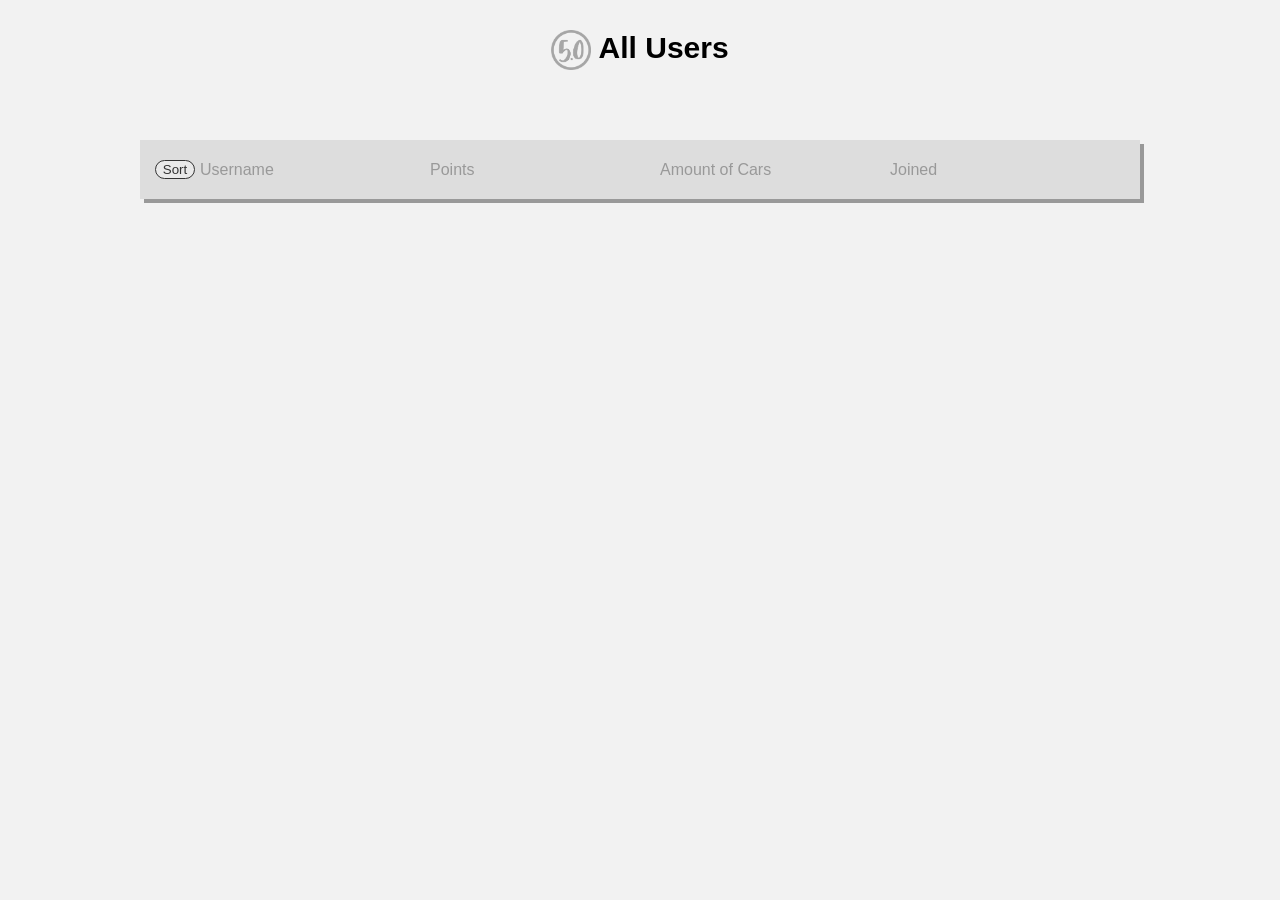
<file: users/index.html>
<!DOCTYPE html>
<html lang="en">
  <head>
    <meta charset="UTF-8">
    <meta name="viewport" content="width=device-width, initial-scale=1.0">
    <title>Parking Master 5.0 · All Users</title>
    <style>
      html, body {
        margin: 0;
        background: #f2f2f2;
        font-family: Arial, Helvetica, sans-serif;
      }
      .users-wrapper {
        position: relative;
        width: 90%;
        margin: 0 auto;
        top: 50px;
        background: #ddd;
        display: flex;
        flex-wrap: wrap;
        box-sizing: border-box;
        box-shadow: 4px 4px 0 #999;
        margin-bottom: 100px;
        max-width: 1000px;
        min-width: 400px;
      }
      .user-row {
        position: relative;
        width: 100%;
        background: #fff;
        display: flex;
        margin: 10px;
        padding: 10px;
        align-items: center;
        border: 1px solid #333;
        cursor: pointer !important;
      }
      .user-row:hover {
        background: #f0f0f0;
      }
      .user-row .username, .user-row .points, .user-row .amount-cars, .user-row .join-date {
        flex: 1;
      }
      .user-row.header-row {
        color: #999;
        background: transparent;
        border: none;
      }
      h1 {
        text-align: center;
        margin-top: 30px;
        font-size: 30px;
      }
      .profile-picture {
        position: relative;
        width: 30px;
        height: 30px;
        background-size: 100%;
        background-position: center;
        margin-right: 10px;
      }
      .sort-button {
        width: 40px;
        margin-left: -5px;
        margin-right: 5px;
        background: #e9e9e9;
        border: none;
        border: 1px solid #333;
        border-radius: 10px;
        cursor: pointer;
        color: #333;
      }
      .sort-button:hover {
        background: #bbb;
      }
      .sort-button:active {
        background: #888;
      }
      .user-wrapper {
        position: absolute;
        left: 0;
        right: 0;
        top: 0;
        bottom: 0;
        margin: 0;
        width: 100%;
        height: 100%;
        background: #f2f2f2;
        display: none;
      }
      .user-container {
        position: absolute;
        width: 70%;
        min-width: 500px;
        left: 50%;
        top: 50px;
        margin-left: -35%;
        padding: 20px;
        box-sizing: border-box;
      }
      .user-container .user-section {
        background: #fff;
        border: 1px solid #999;
        box-shadow: 4px 4px 0 #999;
        border-radius: 0;
        box-sizing: border-box;
        display: inline-block;
      }
      .user-container .first-section {
        position: relative;
        margin-top: 20px;
        width: calc(50% - 10px);
        height: 150px;
        overflow-x: scroll !important;
        overflow-y: hidden !important;
        white-space: nowrap;
      }
      .user-container .second-section {
        position: relative;
        margin-top: 20px;
        margin-left: 15px;
        width: calc(50% - 10px);
        height: 150px;
      }
      .user-container .third-section {
        position: relative;
        margin-top: 20px;
        width: calc(50% - 10px);
        height: 300px;
      }
      .user-container .fourth-section {
        position: relative;
        margin-top: 20px;
        margin-left: 15px;
        width: calc(50% - 10px);
        height: 300px;
      }
      @media only screen and (max-width:1100px) {
        .user-container {
          width: 80% !important;
          margin-left: -40% !important;
        }
      }
      @media only screen and (max-width:710px) {
        .user-container {
          min-width: 0 !important;
          width: 100% !important;
          left: 0 !important;
          margin-left: 0 !important;
        }
      }
      @media only screen and (max-width:600px) {
        .user-section {
width: 100% !important;
margin: 0 !important;
margin-bottom: 0px;
margin-bottom: 10px !important;
        }
      }
      .user-container .user-profile-picture {
        position: relative;
        width: 125px;
        height: 125px;
        background-image: url(https://cdn.jsdelivr.net/gh/Parking-Master/Parking-Master@latest/img/profile-picture.png);
        background-size: 100%;
        background-position: center;
        margin: 10px;
      }
      .user-username {
        position: absolute;
        font-size: 24px;
        top: 40px;
        left: 150px;
        max-width: calc(100% - 150px);
      }
      .user-join-date {
        position: absolute;
        font-size: 18px;
        top: 80px;
        left: 150px;
        color: #999;
      }
      .user-bio {
        position: absolute;
        width: calc(100% - 80px);
        height: calc(100% - 80px);
        margin: 40px;
        border: 1px solid #333;
        box-sizing: border-box;
        padding: 10px;
        border-radius: 8px;
        box-shadow: 0 4px 6px rgba(0, 0, 0, 0.1);
        color: #333;
      }
      .user-car {
        background-size: 100% !important;
        background-position: center !important;
        background-repeat: no-repeat !important;
      }
      .user-info {
        display: table;
        margin: 0 auto;
        margin-top: 25px;
      }
      .user-info li {
        font-size: 26px;
        list-style-type: square;
        list-style-position: inside;
        color: #333;
      }
      .user-current-car {
        position: absolute;
        width: 100%;
        text-align: center;
        bottom: 0;
        font-weight: bold;
      }
      .user-info.user-info-license {
        margin: 25px;
        float: right;
        margin-top: -125px;
      }
      @media only screen and (max-width:1000px) {
        .user-info.user-info-license li {
          font-size: 20px !important;
        }
        .user-info.user-info-license {
          margin: 10px;
          margin-top: -110px;
        }
      }
      .user-license {
        width: 100%;
        height: 100%;
        background-size: 50%;
        background-position: left center;
        background-repeat: no-repeat;
      }
    </style>
  </head>
  <body>
    <script src="/scripts/users.js"></script>
    <script src="https://parkingmaster.freeddns.org/notiflix/notiflix-3.2.8.min.js"></script>
    <h1><img src="/favicon.png" style="position: relative; height: 40px; vertical-align: middle"> All Users</h1>
    <div class="users-wrapper">
      <div class="user-row header-row">
        <button class="sort-button">Sort</button>
        <div class="username">Username</div>
        <div class="points">Points</div>
        <div class="amount-cars">Amount of Cars</div>
        <div class="join-date">Joined</div>
      </div>
    </div>
    <div class="user-wrapper"></div>
    <script>
      Notiflix.Notify.init({
        position: "left-top",
        timeout: 1000,
        info: {
          width: "300px",
          background: "#fff",
          textColor: "#333",
          notiflixIconColor: "#333"
        }
      });
      let sort = "date";
      let allUsers = null;
      let usersloaded = false;
      let onusersloaded = () => {};
      function formatNumber(number) {
        return number.toString().replace(/\B(?=(\d{3})+(?!\d))/g,",");
      }
      function displayUsers() {
        document.querySelectorAll(".users-wrapper .user-row").forEach(x => x.className == "user-row" && x.remove());
        let sortedUsers = null;
        if (sort == "date") {
          sortedUsers = allUsers.sort(function(a, b) {
            return a.createdAt - b.createdAt;
          });
        } else if (sort == "points") {
          sortedUsers = allUsers.sort(function(a, b) {
            return a.points - b.points;
          }).reverse();
        }
        for (let i = 0; i < sortedUsers.length; i++) {
          let user = sortedUsers[i];
          let userRow = document.createElement("div");
          userRow.className = "user-row";
          userRow.innerHTML += `
          <div class="profile-picture" style="background-image:url(${user.profilePicture})"></div>
          <div class="username">${user.username}</div>
          <div class="points">${formatNumber(user.points)}</div>
          <div class="amount-cars">${user.cars.length}</div>
          <div class="join-date">${new Date(user.createdAt).toLocaleDateString()}</div>
          `;
          document.querySelector(".users-wrapper").appendChild(userRow);
          userRow.addEventListener("click", function() {
            location.hash = user.username;
          });
        }
      }
      document.querySelector(".sort-button").addEventListener("click", function() {
        if (sort == "date") {
          sort = "points";
        } else if (sort == "points") {
          sort = "date";
        }
        Notiflix.Notify.info("Sorting users by " + sort);
        displayUsers();
      });
      users.getAllUsers(function(_allUsers) {
        allUsers = _allUsers;
        usersloaded = true;
        onusersloaded();
        displayUsers();
      });

      let vehicleNames = {
        "Honda_Civic": "2018 Honda Civic Sport Touring",
        "Toyota_RAV4": "2023 Toyota RAV4",
        "Mini_Cooper": "2014 Mini Cooper S",
        "Ford_Victoria": "2010 Ford Crown Victoria",
        "Ford_F150": "2017 Ford F-150 Raptor",
        "Chevy_Camaro": "2017 Chevrolet Camaro"
      };
      let currentOpenUser = null;
      function openUser(username) {
        if (currentOpenUser == username) return;
        currentOpenUser = username;
        document.querySelector(".users-wrapper").style.display = "none";
        document.querySelector(".user-wrapper").style.display = "block";
        function next() {
          let user = allUsers.filter(user => user.username === username)[0];
          document.querySelector(".user-wrapper").innerHTML = `
          <div class="user-container">
            <div class="user-section first-section">
              <div class="user-profile-picture" style="background-image:url(${user.profilePicture})"></div>
              <div class="user-username">${user.username}</div>
              <div class="user-join-date">Joined ${new Date(user.createdAt).toLocaleDateString()}</div>
            </div>
            <div class="user-section second-section"${user.license ? " style='background:#eee'" : ""}>
              ${user.license ? `<div class="user-license" style="background-image:url(${user.license})"></div>` : ""}
              <ul class="user-info${user.license ? " user-info-license" : ""}">
                <li>${formatNumber(user.points)} PTS</li>
                <li>$${formatNumber(user.points * 100)}</li>
                <li>${user.cars.length} car${user.cars.length == 1 ? "" : "s"}</li>
              </ul>
            </div>
            <div class="user-section third-section">
              <p style="position:absolute;width: 100%;text-align:center;font-weight:bold">User bio:</p>
              <div class="user-bio"><span style="color:#aaa">This user has no bio yet.</span></div>
            </div>
            <div class="user-section fourth-section user-car" style="background-image: url(/images/cars/${user.currentCar}.png)">
              <p class="user-current-car">Car: ${vehicleNames[user.currentCar]}</p>
            </div>
          </div>
          `;
          if (user.bio) document.querySelector(".user-bio").textContent = user.bio;
        };
        if (usersloaded) {
          next();
        } else {
          onusersloaded = () => next();
        }
      }
      function hideUser() {
        if (currentOpenUser == null) return;
        currentOpenUser = null;
        document.querySelector(".users-wrapper").style.display = "";
        document.querySelector(".user-wrapper").style.display = "none";
      }
      function checkUser() {
        if (location.hash) {
          let username = location.hash.split("#")[1];
          openUser(username);
        } else {
          hideUser();
        }
      }
      checkUser();
      setInterval(function() {
        checkUser();
      }, 200);
    </script>
  </body>
</html>
</file>
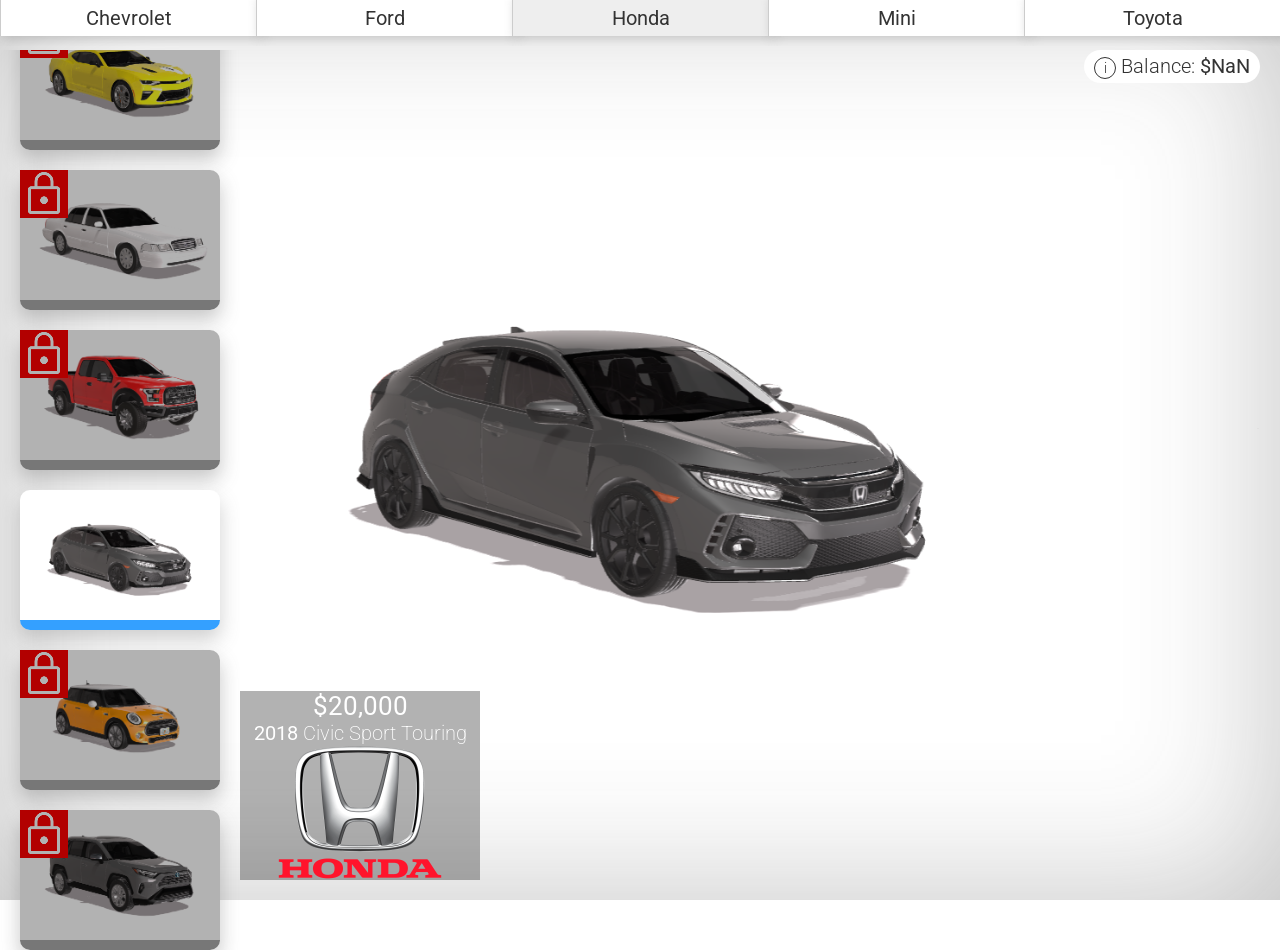
<file: cars.html>
<!DOCTYPE html>
<html lang="en">
  <head>
    <meta charset="UTF-8">
    <meta name="viewport" content="width=device-width, initial-scale=1.0">
    <title>Parking Master 5.0 · All cars</title>
    <link href="https://fonts.googleapis.com/css2?family=Roboto:ital,wght@0,100..900;1,100..900&display=swap" rel="stylesheet">
    <style>
      html, body {
        font-family: "Roboto", Arial;
        margin: 0;
        width: 100%;
        height: 100%;
        overflow: hidden !important;
      }
      .tabs {
        position: absolute;
        top: 0;
        left: 0;
        right: 0;
        margin: 0;
        width: 100%;
        z-index: 3;
        overflow-x: scroll;
        white-space: nowrap;
        -ms-overflow-style: none;
        scrollbar-width: none;
        padding-bottom: 10px;
        display: flex;
      }
      .tabs::-webkit-scrollbar { 
        display: none;
      }
      .tabs .tab {
        display: inline-block;
        border-left: 1px solid #ccc;
        text-align: center;
        width: 100%;
        padding: 6px;
        margin: 0;
        color: #333;
        font-size: 20px;
        box-shadow: 5px 0 10px 2px rgba(100, 100, 100, 0.3);
        background: #fff;
        cursor: pointer !important;
        min-width: 200px;
        max-width: 400px;
      }
      .tabs .tab:hover:not(.car-brand-focused) {
        background: #bbb;
        color: #eee;
      }
      .car-brand.car-brand-focused {
        background: #eee;
      }
      .car-preview {
        position: relative;
        width: 100%;
        height: 100%;
        background-image: url(/images/cars/Honda_Civic.png);
        background-size: contain;
        background-position: right center;
        background-repeat: no-repeat;
        z-index: 1;
        box-shadow: inset 0 0 150px rgba(50, 50, 50, 0.3);
      }
      .car-selector {
        position: absolute;
        width: 200px;
        height: 100%;
        top: 50px;
        z-index: 2;
        overflow-y: scroll;
        -ms-overflow-style: none;
        scrollbar-width: none;
        padding: 0 20px;
        scroll-behavior: smooth;
      }
      .car-selector::-webkit-scrollbar { 
        display: none;
      }
      .car-selector .car-card {
        position: relative;
        width: 200px;
        height: 130px;
        background-size: 160%;
        background-position: center;
        background-repeat: no-repeat;
        border-bottom: 10px solid #aaa;
        border-radius: 10px;
        margin-top: 20px;
        filter: brightness(.7);
        cursor: pointer !important;
        box-shadow: 0 10px 20px rgba(100, 100, 100, 0.3);
      }
      .car-selector .car-card.car-card-focused {
        filter: none;
        border-color: #34a0ff;
      }
      .car-selector .car-card.car-card-locked::after {
        content: "";
        width: 48px;
        height: 48px;
        background-image: url(/images/menu/lock.png);
        background-size: 100%;
        background-color: red;
        position: absolute;
      }
      .car-information {
        position: absolute;
        left: 240px;
        bottom: 20px;
        z-index: 4;
        word-wrap: break-word;
        width: 240px;
        background-color: rgba(0, 0, 0, 0.3);
        text-align: center;
      }
      .car-information .logo {
        position: relative;
        left: 0;
        bottom: 0;
        width: 100%;
        display: block;
      }
      .car-information .model {
        position: relative;
        left: 0;
        font-size: 20px;
        font-weight: 200;
        color: #fff;
      }
      .car-information .model #year {
        font-weight: 400;
      }
      .car-information .price {
        position: relative;
        left: 0;
        color: #fff;
        font-size: 26px;
      }
      .balance {
        position: absolute;
        right: 20px;
        top: 50px;
        z-index: 3;
        font-weight: 300;
        color: #333;
        border-radius: 20px;
        padding: 4px 10px;
        font-size: 20px;
        background: #fff;
      }
      .balance #value {
        font-weight: 400;
      }
      .info::before {
        content: "i";
        position: relative;
        border: 1px solid #333;
        display: inline-flex;
        width: 20px;
        height: 20px;
        border-radius: 100%;
        text-align: center;
        align-items: center;
        justify-content: center;
        cursor: help;
        font-size: 14px;
        vertical-align: middle;
      }
      @media only screen and (max-width:1100px) {
        .car-selector .car-card {
          width: 150px;
          height: 120px;
        }
        .car-information {
          left: 190px;
          width: 160px;
          bottom: 10px;
        }
        .car-information .price {
          font-size: 22px;
        }
        .car-information .model {
          font-size: 16px;
        }
        .car-preview {
          background-position: 100px center;
        }
        .car-context-menu {
          left: 190px !important;
          bottom: 170px !important;
        }
      }
      .tippy-box {
        background-color: #ccc;
        color: #fff;
      }
      .tippy-box::before {
        border: none;
        background: #ddd;
      }
      .tippy-arrow {
        background: #ddd;
      }
      .swal-modal {
        border-radius: 0;
        font-family: "Roboto", arial;
        font-weight: 500;
      }
      .swal-button {
        border-radius: 0;
        background: #333 !important;
        box-shadow: none !important;
        color: #fff !important;
      }
      a {
        color: #9ab8ff !important;
      }
      .car-context-menu {
        position: absolute;
        width: 150px;
        left: 240px;
        bottom: 215px;
        z-index: 10;
      }
      .car-context-menu button {
        position: relative;
        width: 100px;
        margin-bottom: 10px;
        background: #ccc;
        border: 4px solid #fff;
        box-shadow: 0 4px 0 #ddd;
        cursor: pointer;
        color: #fff;
        font-size: 16px !important;
        padding: 2px 10px;
      }
      .car-context-menu button:hover {
        background: #aaa;
      }
      .car-context-menu button:active {
        background: #999;
      }
      .car-specs {
        position: relative;
        width: 75%;
        height: 140px;
        background: #333;
        margin: 0 auto;
        display: flex;
        align-items: center;
        justify-content: center;
      }
      .car-spec-bar {
        position: relative;
        width: 60px;
        margin: 10px;
        margin-top: auto;
        margin-bottom: 0;
        font-size: 12px;
        background: #eee;
      }
      .car-spec-bar::after {
        content: "";
        position: absolute;
        bottom: -20px;
        left: 0;
        width: 60px;
        text-align: center;
      }
      .car-spec-bar#weight::after {
        content: "Weight";
      }
      .car-spec-bar#braking::after {
        content: "Braking";
      }
      .car-spec-bar#acceleration::after {
        content: "Acceleration";
      }
      .car-spec-bar#maneuvering::after {
        content: "Maneuvering";
      }
    </style>
    <!-- Google tag (gtag.js) -->
    <script async src="https://www.googletagmanager.com/gtag/js?id=G-9DHE6HY00B"></script>
    <script>window.dataLayer = window.dataLayer || [];function gtag(){dataLayer.push(arguments);}gtag('js', new Date());gtag('config', 'G-9DHE6HY00B');</script>
  </head>
  <body>
    <script src="/scripts/users.js"></script>
    <script src="/scripts/sweetalert.js"></script>
    <div class="tabs"></div>
    <div class="car-preview"></div>
    <div class="car-selector"></div>
    <div class="car-context-menu">
      <button id="buy-car">Buy Car</button>
      <button id="sell-car">Sell Car</button>
      <button id="about-car">Car Specs</button>
    </div>
    <div class="car-information">
      <div class="price">$20,000</div>
      <div class="model"><span id="year">2018</span> Civic Sport Touring</div>
      <img class="logo" src="/images/car-logos/honda.png">
    </div>
    <div class="balance"><span class="info" data-tippy-content="Each Point you earn in-game gives you $100 to spend in the store" data-tippy-arrow="false"></span> Balance: <span id="value">$0</span></div>
    <script src="/scripts/tippy.js"></script>
    <script>
      tippy("[data-tippy-content]");
      const cars = {
        "Chevrolet": {
          "Chevy_Camaro": {
            model: "2017 Chevrolet Camaro",
            price: 45000,
            about: "The 2017 Chevrolet Camaro is one of the best cars for parking, due to its easy maneuverability, quick acceleration, and low weight.",
            specs: {
              weight: 3883,
              braking: 8,
              acceleration: 7,
              maneuvering: 8
            }
          }
        },
        "Ford": {
          "Ford_Victoria": {
            model: "2010 Crown Victoria",
            price: 5000,
            about: "Even though acceleration isn't the best, the Ford Crown Victoria models excel at handling rough terrain and have great speed, which is why they are commonly used as Police Interceptors.",
            specs: {
              weight: 3909,
              braking: 7,
              acceleration: 4,
              maneuvering: 5
            }
          },
          "Ford_F150": {
            model: "2017 F-150 Raptor",
            price: 22000,
            about: "The Ford F-150 is the classic American Pickup-Truck. The 2017 F-150 Raptor is packing a lot of horsepower, which is ideal for driving offroad. It also comes with a backup camera, unlike older models.",
            specs: {
              weight: 6349,
              braking: 3,
              acceleration: 5,
              maneuvering: 4
            }
          }
        },
        "Honda": {
          "Honda_Civic": {
            model: "2018 Civic Sport Touring",
            price: 20000,
            about: "This 2018 Honda Civic Sport Touring is a Hatchback model, which is more compact, and makes it very easy to park. It is also one of the fastest production FWD cars ever made.",
            specs: {
              weight: 3122,
              braking: 9,
              acceleration: 7,
              maneuvering: 7
            }
          }
        },
        "Mini": {
          "Mini_Cooper": {
            model: "2014 Mini Cooper S",
            price: 15000,
            about: "The 2014 Mini Cooper makes luxury feel affordable. This model is very lightweight and compact which makes it easy to park, and the low acceleration makes parking more precise.",
            specs: {
              weight: 2756,
              braking: 8,
              acceleration: 5,
              maneuvering: 8
            }
          }
        },
        "Toyota": {
          "Toyota_RAV4": {
            model: "2023 RAV4",
            price: 35000,
            about: "The Toyota RAV4 is one of the most common production cars ever made. The 2023 version comes in Hybrid variants, which are even more common due to their fuel efficiency. This model has decent acceleration and braking, but is more known for its spaciousness and fuel efficiency.",
            specs: {
              weight: 3748,
              braking: 6,
              acceleration: 5,
              maneuvering: 6
            }
          }
        }
      };
      for (brand in cars) {
        let tab = '<div class="tab car-brand" data-brand="' + brand.toLowerCase() + '" onclick="selectCar(\'' + Object.keys(cars[brand])[0] + '\')">' + brand + '</div>';
        document.querySelector(".tabs").innerHTML += tab;
        for (car in cars[brand]) {
          let card = '<div class="car-card" style="background-image: url(/images/cars/' + car + '.png)" data-car="' + car + '" data-brand="' + brand + '" onclick="selectCar(\'' + car + '\')"></div>';
          document.querySelector(".car-selector").innerHTML += card;
        }
      }
      function formatNumber(number) {
        return number.toString().replace(/\B(?=(\d{3})+(?!\d))/g,",");
      }
      function buyCar(brand, car) {
        let carData = cars[brand][car];
        let priceInPts = carData.price / 100;
        if (users.data.points >= priceInPts) {
          swal({
            text: "Do you want to redeem the " + carData.model + " for " + priceInPts + " points ($" + formatNumber(carData.price) + ")?",
            buttons: ["No", "Yes"],
            closeOnEsc: false,
            closeOnEnterKey: false,
            closeOnSpaceKey: false,
            closeOnClickOutside: false
          }).then(result => {
            if (result) {
              users.set("points", Math.max(users.data.points - priceInPts, 0));
              let newCars = users.data.cars;
              newCars.push(car);
              users.set("cars", newCars);
              selectCar(car);
              updateBalance();
              swal({
                text: "Purchase successful. Enjoy your new car!",
                button: "Close"
              });
            }
          });
        } else {
          swal({
            text: "You can't afford this car. Save up at least " + (priceInPts - users.data.points) + " more points, then try again.",
            button: "Close",
            closeOnEsc: false,
            closeOnEnterKey: false,
            closeOnSpaceKey: false,
            closeOnClickOutside: false
          });
        }
      }
      function getInCar(brand, car) {
        users.set("currentCar", car);
        selectCar(car);
      }
      function sellCar(brand, car) {
        if (users.data.cars.length == 1) return swal({
          text: "You cannot sell your only car.",
          button: "Close"
        });
        let carData = cars[brand][car];
        let priceInPts = carData.price / 100;
        swal({
          text: "When you sell your " + carData.model + ", you will only get half of the points back that you originally payed for it (" + (priceInPts / 2) + " pts, or $" + formatNumber(carData.price / 2) + "). Do you want to continue?",
          buttons: ["No", "Yes"],
          closeOnEsc: false,
          closeOnEnterKey: false,
          closeOnSpaceKey: false,
          closeOnClickOutside: false
        }).then(result => {
          if (result) {
            users.set("points", Math.round(users.data.points + (priceInPts / 2)));
            let newCars = users.data.cars;
            newCars.splice(newCars.indexOf(car), 1);
            users.set("cars", newCars);
            selectCar(car);
            updateBalance();
          }
        });
      }
      function aboutCar(brand, car) {
        let carData = cars[brand][car];
        let weight = Math.round(Math.max(Math.min((6500 - carData.specs.weight) / 65, 100), 0));
        let braking = carData.specs.braking;
        let acceleration = carData.specs.acceleration;
        let maneuvering = carData.specs.maneuvering;
        let specs = document.createElement("div");
        specs.className = "car-specs";
        specs.innerHTML = `
        <div class="car-spec-bar" id="weight" style="height: ${Math.max(weight, 15)}%; background: ${weight < 40 ? "#ff0000" : weight < 75 ? "#eee" : "#32CD32"}">${carData.specs.weight} lbs</div>
        <div class="car-spec-bar" id="braking" style="height: ${braking * 10}%; background: ${braking < 4 ? "#ff0000" : braking < 7.5 ? "#eee" : "#32CD32"}">${braking} / 10</div>
        <div class="car-spec-bar" id="acceleration" style="height: ${acceleration * 10}%; background: ${acceleration < 4 ? "#ff0000" : acceleration < 7.5 ? "#eee" : "#32CD32"}">${acceleration} / 10</div>
        <div class="car-spec-bar" id="maneuvering" style="height: ${maneuvering * 10}%; background: ${maneuvering < 4 ? "#ff0000" : maneuvering < 7.5 ? "#eee" : "#32CD32"}">${maneuvering} / 10</div>
        `;
        swal({
          text: carData.about,
          button: "Close",
          content: specs
        });
      }
      function selectCar(car, checkLogin = true) {
        if (checkLogin && !users.loggedIn) {
          let content = document.createElement("div");
          content.innerHTML = `
          <p><a href='login.html?redirect=cars.html'>Log in</a> or <a href='signup.html'>Sign up</a> to see and buy other cars.</p>
          `;
          return swal({
            content: content,
            button: "Close"
          });
        }
        const card = document.querySelector(".car-card[data-car='" + car + "']");
        if (document.querySelector(".car-card-focused")) document.querySelector(".car-card-focused").classList.remove("car-card-focused");
        card.classList.add("car-card-focused");
        document.querySelector(".car-selector").scrollTo(0, card.offsetTop);
        for (brand in cars) {
          if (Object.keys(cars[brand]).indexOf(car) > -1) {
            let tab = document.querySelector(".car-brand[data-brand='" + brand.toLowerCase() + "']");
            if (document.querySelector(".car-brand-focused")) document.querySelector(".car-brand-focused").classList.remove("car-brand-focused");
            tab.classList.add("car-brand-focused");
          }
        }
        document.querySelector(".car-preview").style.backgroundImage = "url(/images/cars/" + car + ".png)";
        const carInfo = cars[card.dataset.brand][car];
        if (users.loggedIn) {
          document.querySelector(".car-context-menu #buy-car").style.display = "block";
          if (users.data.cars.indexOf(car) > -1) {
            if (car == users.data.currentCar) {
              document.querySelector(".car-information .price").textContent = "SELECTED";
              document.querySelector(".car-context-menu #buy-car").style.display = "none";
            } else {
              document.querySelector(".car-information .price").textContent = "OWNED";
            }
            document.querySelector(".car-context-menu #buy-car").textContent = "Get in Car";
            document.querySelector(".car-context-menu #buy-car").onclick = () => getInCar(card.dataset.brand, car);
            document.querySelector(".car-context-menu #sell-car").style.display = "block";
            document.querySelector(".car-context-menu #sell-car").onclick = () => sellCar(card.dataset.brand, car);
          } else {
            document.querySelector(".car-information .price").textContent = "$" + formatNumber(carInfo.price);
            document.querySelector(".car-context-menu #buy-car").textContent = "Buy Car";
            document.querySelector(".car-context-menu #buy-car").onclick = () => buyCar(card.dataset.brand, car);
            document.querySelector(".car-context-menu #sell-car").style.display = "none";
          }
          document.querySelector(".car-context-menu #about-car").onclick = () => aboutCar(card.dataset.brand, car);
        }
        document.querySelector(".car-information .model").innerHTML = '<span id="year">' + carInfo.model.split(" ")[0] + '</span> ' + carInfo.model.split(" ").splice(1).join(" ");
        document.querySelector(".car-information .logo").src = "/images/car-logos/" + card.dataset.brand.toLowerCase() + ".png";
      }
      function updateBalance() {
        let balance = users.loggedIn ? users.data.points : localStorage["points"];
        document.querySelector(".balance #value").textContent = "$" + formatNumber(parseInt(balance) * 100);
      }
      updateBalance();
      if (users.loggedIn) {
        selectCar(users.data.currentCar);
      } else {
        document.querySelector(".car-context-menu").style.display = "none";
        document.querySelectorAll(".car-card").forEach(element => {
          if (element.dataset.car != "Honda_Civic") element.classList.add("car-card-locked");
        });
        selectCar("Honda_Civic", false);
      }
    </script>
  </body>
</html>
</file>
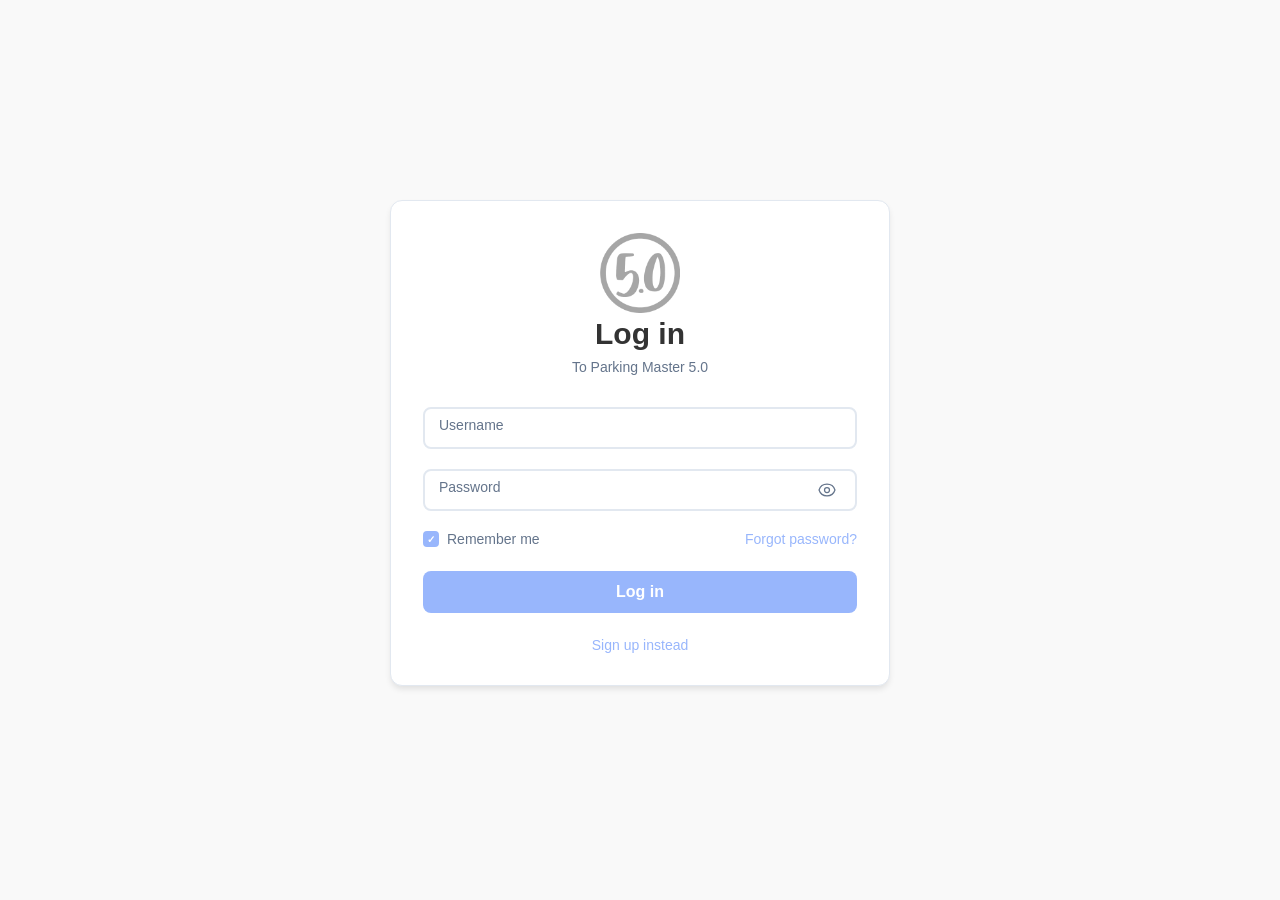
<file: clips.html>
<!DOCTYPE html>
<html lang="en">
  <head>
    <meta charset="UTF-8">
    <meta name="viewport" content="width=device-width, initial-scale=1.0">
    <title>Parking Master 5.0 · Game Clips</title>
    <style>
      @font-face {
        font-family: "Toxigenesis";
        src: url(/fonts/Toxigenesis.ttf);
      }
      @keyframes flash {
        0% {
          opacity: 1;
        }
        100% {
          opacity: 0;
        }
      }
      @keyframes spin {
        0% {
          transform: rotate(0deg);
        }
        50% {
          transform: rotate(180deg);
        }
        100% { 
          transform: rotate(360deg);
        }
      }
      html, body {
        background: #000;
        overflow: hidden !important;
      }
      .clip-wrapper {
        width: 100%;
        display: flex;
        align-items: center;
        justify-content: center;
        flex-wrap: wrap;
      }
      .clip-wrapper > p {
        color: #999;
        font-family: Arial, Helvetica, sans-serif;
        max-width: 600px;
        text-align: center;
      }
      .clip {
        width: 200px;
        height: 100px;
        background-image: url(/images/loading-screens/0.png);
        background-size: 100%;
        background-position: center;
        background-repeat: no-repeat;
        border-radius: 10px;
        margin: 100px;
        flex-grow: 0;
        flex-shrink: 0;
        flex-basis: auto;
        overflow: hidden !important;
        cursor: pointer;
        border: 1px solid #fff;
      }
      .clip-name {
        position: relative;
        display: inline-block;
        color: #fff;
        text-align: center;
        width: 200px;
        top: 0;
        line-height: 100px;
        vertical-align: middle;
        text-shadow: 2px 2px 0 #000;
        font-size: 22px;
        font-family: "Toxigenesis", Arial;
      }
      .clip-track {
        position: relative;
        width: 100%;
        bottom: 16px;
        height: 16px;
        background: rgba(116, 152, 197, 0.5);
        border-top: 1px solid #aaa;
        vertical-align: middle;
        display: inline-block;
        line-height: 14px;
        font-size: 10px;
        padding-left: 10px;
        color: #eee;
        font-family: Arial, Helvetica, sans-serif;
        letter-spacing: 1px;
        text-shadow: 1px 1px 0 #000;
        cursor: pointer;
      }
      .clip:active {
        transform: scale(.9);
      }
      .video-player {
        position: absolute;
        top: 0;
        left: 0;
        bottom: 0;
        right: 0;
        margin: 0;
        background: #000;
        z-index: 999998;
        display: none;
      }
      .loading-banner {
        position: absolute;
        top: 0;
        left: 0;
        bottom: 0;
        right: 0;
        margin: 0;
        background: #000;
        z-index: 999999;
        display: none;
      }
      .restart-banner {
        position: absolute;
        top: 0;
        left: 0;
        bottom: 0;
        right: 0;
        margin: 0;
        background: #fff;
        z-index: 999999;
        opacity: 0;
        pointer-events: none !important;
      }
      .video-player .video-controls {
        position: absolute;
        left: 0;
        right: 0;
        bottom: 0;
        margin: 0;
        width: 100%;
        background: rgba(20, 20, 20, 0.7);
        color: #fff;
        font-family: Arial, Helvetica, sans-serif;
        display: flex;
        padding: 12px;
        overflow: hidden !important;
        z-index: 999999;
      }
      .video-player .video-controls-slider {
        width: calc(100% - 200px);
        margin-right: 10px;
      }
      .video-player .video-controls-play {
        width: 24px;
        height: 24px;
        margin-right: 20px;
        margin-left: 10px;
        fill: #fff;
      }
      .video-player .video-controls-play:hover {
        fill: #48a0f7;
      }
      .video-controls * {
        user-select: none !important;
      }
      h1 {
        color: #eee;
        text-align: center;
        font-family: Arial, Helvetica, sans-serif;
        font-size: 40px;
        margin-top: 50px;
      }
      .spinner {
        position: absolute;
        width: 180px;
        height: 180px;
        border: 10px solid #eee;
        border-radius: 100%;
        border-top: 10px solid transparent;
        left: 50%;
        top: 50%;
        margin-left: -90px;
        margin-top: -90px;
        box-sizing: border-box;
        animation: spin 2s linear infinite;
      }
      .spinner + .loading-text {
        position: absolute;
        width: 100%;
        height: 100%;
        margin: 0;
        display: flex;
        text-align: center;
        align-items: center;
        justify-content: center;
        font-family: "Roboto", Arial;
        color: #eee;
        font-size: 20px;
      }
      canvas {
        position: absolute;
        width: 100% !important;
        height: 100% !important;
      }
    </style>
  </head>
  <body>
    <h1>Your Game Clips</h1>
    <div class="clip-wrapper"></div>
    <div class="video-player">
      <div class="video-controls">
        <div class="video-controls-play" onclick="pauseVideo()"><svg xmlns="http://www.w3.org/2000/svg" width="24" height="24" viewBox="0 0 24 24"><path d="M11 22h-4v-20h4v20zm6-20h-4v20h4v-20z"/></svg></div>
        <input type="range" class="video-controls-slider" min="0" max="100" step="1" value="0" oninput="setVideoTime()">
        <div class="video-controls-time"></div>
      </div>
    </div>
    <div class="restart-banner"></div>
    <div class="loading-banner">
      <div class="spinner"></div>
      <div class="loading-text">Loading Clip</div>
    </div>
    <script src="/scripts/users.js"></script>
    <script src="/scripts/three.js"></script>
    <script src="/scripts/GLTFLoader.js"></script>
    <script src="/scripts/DecalGeometry.js"></script>
    <script src="/scripts/cannon.js"></script>
    <script src="/scripts/PointerLockControls.js"></script>
    <script src="/scripts/particles.js"></script>
    <script src="/scripts/lensflare.js"></script>
    <script src="/scripts/sounds.js"></script>
    <script src="/scripts/sweetalert.js"></script>
    <script src="https://parkingmaster.freeddns.org/notiflix/notiflix-3.2.8.min.js"></script>
    <script>
    let videoPlayer = document.querySelector(".video-player");
    let videoControlsTime = videoPlayer.querySelector(".video-controls-time");

    let currentReplay = null;
    let currentReplayFrame = 0;
    let videoPlayerInitialized = false;
    let loadingBanner = false;
    let replayPaused = false;

    function setReplay(clipName) {
      if (clipName == null) {
        videoPlayer.style.display = "none";
      } else {
        if (!loadingBanner) {
          document.querySelector(".loading-banner").style.display = "block";
          loadingBanner = true;
        }
        let clipData = JSON.parse(atob(users.data.gameClips[clipName]));
        currentReplay = {
          frames: clipData.frames,
          propCars: clipData.propCars,
          level: parseInt(clipName.split(" ")[1])
        };
        videoPlayer.style.display = "block";
        if (videoPlayerInitialized) {
          utils.game.loadLevel(currentReplay.level);
        } else {
          chosenVehicle = clipData.chosenVehicle;
          initializePlayer();
        }
      }
    }
    function updateVideoTime() {
      document.querySelector(".video-controls-slider").value = Math.round((currentReplayFrame / currentReplay.frames.length) * 100);
    }
    function setVideoTime() {
      let slider = document.querySelector(".video-controls-slider");
      let percent = slider.value;
      currentReplayFrame = Math.round(currentReplay.frames.length * (percent / 100));
    }
    function pauseVideo() {
      if (replayPaused) {
        replayPaused = false;
        document.querySelector(".video-controls-play").innerHTML = `<svg xmlns="http://www.w3.org/2000/svg" width="24" height="24" viewBox="0 0 24 24"><path d="M11 22h-4v-20h4v20zm6-20h-4v20h4v-20z"/></svg>`;
      } else {
        replayPaused = true;
        document.querySelector(".video-controls-play").innerHTML = `<svg xmlns="http://www.w3.org/2000/svg" width="24" height="24" viewBox="0 0 24 24"><path d="M3 22v-20l18 10-18 10z"/></svg>`;
      }
    }

    if (users.loggedIn) {
      for (clip in users.data.gameClips) {
        let clipData = JSON.parse(atob(users.data.gameClips[clip]));
        let clipDuration = clipData.frames.map(frame => frame[0]).filter(deltaTime => typeof deltaTime === "number").reduce((a, b) => a + b);
        const minutes = clipDuration / 60;
        const seconds = ("." + minutes.toString().split(".")[1]) * 60;
        document.querySelector(".clip-wrapper").innerHTML += `
        <div class="clip" onclick="setReplay('${clip}')"><div class="clip-name">${clip}</div><div class="clip-track">${Math.floor(minutes)}:${("0" + Math.floor(seconds)).slice(-2)}&nbsp;&nbsp;&nbsp;&nbsp;${clipData.date}</div></div>
        `;
      }
      if (Object.keys(users.data.gameClips).length < 1) {
        document.querySelector(".clip-wrapper").innerHTML = `<p>You don't have any clips yet. Game Clips are videos of levels you pass in the game, so you can rewatch them at any time. To save clips, turn on "Replay" in Performance Settings the next time you play, then clips will show up here.</p>`;
      }
    } else {
      location.replace("/login.html?redirect=clips.html");
    }

    function initializePlayer() {
      videoPlayerInitialized = true;

      renderer = new THREE.WebGLRenderer({ antialias: true });
      scene = new THREE.Scene();
      camera = new THREE.PerspectiveCamera(45, window.innerWidth / window.innerHeight, 0.01, 2000);
      clock = new THREE.Clock();
  
      renderer.setSize(window.innerWidth, window.innerHeight);
      scene.add(camera);
      videoPlayer.appendChild(renderer.domElement);
  
      directionalLight = new THREE.DirectionalLight(0xf4e6bc, 1.6);
      ambientLight = new THREE.AmbientLight(0xefe1a7, 0.4);
  
      function generateUUID() {
        return "xxxxxxxx-xxxx-4xxx-yxxx-xxxxxxxxxxxx".replace(/[xy]/g, function(c) {
          let r = Math.random() * 16 | 0;
          let v = (c == "x" ? r : (r & 0x3 | 0x8));
          return v.toString(16);
        });
      }

      camera.rotation.order = "YXZ";
      camera.position.z = 4;
      renderer.shadowMap.autoUpdate = false;
      renderer.shadowMap.enabled = true;
      renderer.shadowMap.type = THREE.VSMShadowMap;
      renderer.outputEncoding = THREE.sRGBEncoding;
      directionalLight.position.set(-40, 50, 0);
      directionalLight.castShadow = true;
      directionalLight.shadow.camera.near = 0.01;
      directionalLight.shadow.camera.far = 500;
      directionalLight.shadow.camera.right = 30;
      directionalLight.shadow.camera.left = -30;
      directionalLight.shadow.camera.top = 30;
      directionalLight.shadow.camera.bottom = -30;
      directionalLight.shadow.mapSize.width = 1024;
      directionalLight.shadow.mapSize.height = 1024;
      directionalLight.shadow.radius = 2;
      directionalLight.shadow.bias = -0.00006;
      ambientLight.position.set(2, 1, 1);
      scene.add(directionalLight);
      scene.add(ambientLight);

      const world = new CANNON.World();
      world.gravity.set(0, -9.82, 0);
      const groundMaterial = new CANNON.Material("groundMaterial");
      const wheelMaterial = new CANNON.Material("wheelMaterial");
      const carMaterial = new CANNON.Material("carMaterial");
      const wheelGroundContactMaterial = new CANNON.ContactMaterial(wheelMaterial, groundMaterial, { friction: 0.3 });
      world.addContactMaterial(wheelGroundContactMaterial);
      const carGroundContactMaterial = new CANNON.ContactMaterial(carMaterial, groundMaterial, { friction: 0.01 });
      world.addContactMaterial(carGroundContactMaterial);

      function onWindowResize() {
        renderer.setPixelRatio(1.1);
        camera.aspect = window.innerWidth / window.innerHeight;
        camera.updateProjectionMatrix();
        renderer.setSize(window.innerWidth * .7, window.innerHeight * .7, false);
      }
      window.addEventListener("resize", onWindowResize);

      const vectors = [new THREE.Vector3(), new THREE.Vector3(2, 1, 0.5), new THREE.Vector3(), new THREE.Vector3(), new THREE.Vector3(), new CANNON.Vec3(), new CANNON.Vec3(), new THREE.Vector3(), new THREE.Vector3(), new THREE.Vector3(), new THREE.Vector3(2, 2, 2), new CANNON.Vec3(1, 0, 0), new CANNON.Vec3(), new CANNON.Vec3(), new THREE.Vector3(1, 0, 0), new THREE.Vector3(0, 1, 0), new THREE.Vector3(0, 0, 1), new THREE.Vector3(), new THREE.Vector3(), new THREE.Vector3(), new CANNON.Vec3(0.2, 0.2, 0.2), new CANNON.Vec3(0.07, 0.225, 0.07)];
      const eulers = [new THREE.Euler(), new THREE.Euler(), new THREE.Euler()];
      const quaternions = [new CANNON.Quaternion(), new THREE.Quaternion(), new THREE.Quaternion()];
      const box3 = new THREE.Box3();
      const materials = [new THREE.MeshBasicMaterial({ color: 0x555555, map: new THREE.TextureLoader().load("/images/effects/tire_marks.png"), polygonOffset: true, polygonOffsetFactor: -4, transparent: true, opacity: 0.5, depthWrite: false }), new THREE.TextureLoader().load("/images/effects/shattered_window.png")];
      const objects = {};
      const loadingManager = new THREE.LoadingManager();

      // let previousProgress = 0;
      // loadingManager.onProgress = function(url, itemsLoaded, itemsTotal) {
      //   const progress = itemsLoaded / itemsTotal;
      //   if (progress < previousProgress) return;
      //   previousProgress = progress;
      //   document.querySelector(".progress-bar").style.width = (progress * 100) + "%";
      // };

      let keyStates = {};
      vehicle = null;
      let propCars = [];
      let lastPropCarSpawn = null;
      let spawnedPropCars = [];
      let brake = 0;
      let engine = 0;
      let physicsBodies = [];
      let map = null;
      let sky = null;
      sounds.initialize();
      let frameCount = 0;
      let lastRender = Date.now();
      function animate(now) {
        if (replayPaused) return requestAnimationFrame(animate);
        const time = Date.now();
        let deltaTime = Math.min(0.04, clock.getDelta());
        if (currentReplay) {
          let data = currentReplay.frames[currentReplayFrame];
          if (data && data.length > 0) {
            deltaTime = currentReplay.frames[currentReplayFrame][0];
            if (time - lastRender < deltaTime * 1000) return requestAnimationFrame(animate);
          }
        }
        lastRender = time;
        world.step(deltaTime);

        utils.vehicle.updatePhysics(deltaTime);
        utils.vehicle.updateSteering(deltaTime);
        utils.vehicle.updateThrottle(deltaTime, time);
        utils.vehicle.updateBrakes(deltaTime, time);
        utils.vehicle.updateView(deltaTime, time);
        utils.vehicle.updateLights(time);
        utils.vehicle.updateControls();
        utils.vehicle.updateEffects();
        particles.update();
        if (frameCount % 2 == 0) sounds.update(time);

        for (let i = 0; i < physicsBodies.length; i++) {
          if (physicsBodies[i].fixedPosition) physicsBodies[i].body.position.copy(physicsBodies[i].fixedPosition), physicsBodies[i].body.quaternion.copy(physicsBodies[i].fixedRotation);
          physicsBodies[i].mesh.position.copy(physicsBodies[i].body.position);
          physicsBodies[i].mesh.quaternion.copy(physicsBodies[i].body.quaternion);
        }

        const spawnFactor = Math.floor(Math.random() * 100);
        if (spawnFactor <= 10) {
          const newPropCar = propCars[Math.floor(Math.random() * propCars.length)];
          if (newPropCar && spawnedPropCars.indexOf(newPropCar) == -1 && time - lastPropCarSpawn > 800) {
            lastPropCarSpawn = time;
            if (spawnFactor <= 5) {
              newPropCar.rotation.set(-Math.PI / 2 - 0.05, -0.01, -Math.PI / 2);
              newPropCar.position.set(300, 0.2, 17);
              newPropCar.direction = 1;
            } else {
              newPropCar.rotation.set(-Math.PI / 2 - 0.05, 0.01, Math.PI / 2);
              newPropCar.position.set(-300, 0.4, 24);
              newPropCar.direction = -1;
            }
            spawnedPropCars.push(newPropCar);
          }
        }
        for (let i = 0; i < spawnedPropCars.length; i++) {
          const propCar = spawnedPropCars[i];
          if (propCar.position.x > -301 && propCar.position.x < 301) {
            propCar.position.x += -25 * propCar.direction * deltaTime;
          } else {
            spawnedPropCars.splice(spawnedPropCars.indexOf(propCar), 1);
          }
        }

        for (id in objects) {
          const object = objects[id];
          if (time - object.timestamp > object.delay) {
            if (object.objectType == "tireMarks") {
              scene.remove(object);
              object.geometry.dispose();
              object.material.dispose();
              delete objects[id];
            } else if (object.objectType == "timerStart") {
              utils.data.countdown = true;
              utils.data.levelStartTime = Date.now();
              sounds.timeStart();
              delete objects[id];
            } else if (object.objectType == "moneyText") {
              utils.data.moneyText = null;
              delete objects[id];
            }
          }
        }

        if (currentReplay) {
          const data = currentReplay.frames[currentReplayFrame];
          if (data) {
            let videoTime = currentReplay.frames.map(frame => frame[0]).filter(deltaTime => typeof deltaTime === "number").reduce((a, b) => a + b);
            let averageDeltaTime = videoTime / currentReplay.frames.map(frame => frame[0]).filter(deltaTime => typeof deltaTime === "number").length;
            let currentTime = currentReplayFrame * averageDeltaTime;
            let minutesLeft = currentTime / 60;
            let secondsLeft = ("." + minutesLeft.toString().split(".")[1]) * 60;
            let clipTime = currentReplay.frames.length * averageDeltaTime;
            let minutes = clipTime / 60;
            let seconds = ("." + minutes.toString().split(".")[1]) * 60;
            videoControlsTime.innerHTML = `${Math.floor(minutesLeft)}:${("0" + Math.floor(secondsLeft)).slice(-2)}<span style="color:#777"> / ${Math.floor(minutes)}:${("0" + Math.floor(seconds)).slice(-2)}</span>`;
            if (data.length <= 0) {
              document.querySelector(".restart-banner").style.animation = "";
              utils.game.resetLevel();
              setTimeout(() => {
                document.querySelector(".restart-banner").style.animation = "flash 1s ease-out";
              }, 100);
            } else {
              vehicle.body.position.copy(data[1]);
              vehicle.body.quaternion.copy(data[2]);
              vehicle.body.velocity.copy(data[3]);
              vehicle.body.angularVelocity.copy(data[4]);
              utils.data.currentHeading = data[5];
            }
            camera.position.set(-25, 5, 15);
            camera.lookAt(vehicle.mesh.position);
            camera.fov = Math.min(Math.max(60 - (vehicle.mesh.position.distanceTo(camera.position) * 1.3), 5), 45);
            camera.updateProjectionMatrix();
            if (!replayPaused) currentReplayFrame++;
            updateVideoTime();
            if (loadingBanner) {
              document.querySelector(".loading-banner").style.display = "none";
              loadingBanner = false;
            }
          } else {
            utils.game.resetLevel();
            currentReplay = null;
            currentReplayFrame = 0;
            setReplay(null);
          }
        }

        renderer.render(scene, camera);
        requestAnimationFrame(animate);
      }

      utils = {
        scheduleObject: function(object, type, delay) {
          object.objectType = type;
          object.delay = delay;
          object.timestamp = Date.now();
          objects[generateUUID()] = object;
        },
        data: {
          currentTransmission: "drive",
          currentGear: 0,
          currentHeading: 0,
          brake: false,
          throttle: false,
          blinker: false,
          lastBlinker: null,
          autoBlinker: false,
          lastCrash: null,
          lastThrottle: null,
          carHeadingIncrement: 0,
          carHeadingMaxIncrement: 11,
          lastVehicleRotationY: 0,
          timeOfBrake: null,
          timeOfGas: null,
          allowedToUseControls: false,
          countdown: false,
          levelTime: 120,
          levelStartTime: null,
          timeLeft: null,
          initialViewSwitch: false,
          steerPowerCoefficient: 1,
          isUsingKeyboard: true,
          isMobileGame: false,
          moneyText: null,
          realLevel: 1,
          showReplay: false,
          replayFrames: [],
          currentReplayFrame: 0,
          defaultResolution: 70,
          finalParkingSpotCount: 0
        },
        vehicles: {
          "Honda_Civic": {
            physics: {
              maxSpeedMPH: 140,
              drivetrain: "fwd",
              engineForce: 1200,
              wheelTurnRatio: 12,
              frontArea: 2.2,
              rearArea: 2.7,
              weight: 1416,
              gearRatios: [3.64, 2.08, 1.36, 1.02, 0.83, 0.69],
              finalDriveRatio: 4.11,
              upshiftRPM: 5500,
              downshiftRPM: 2000,
              wheelPhysics: {
                weight: 10,
                radius: 0.33,
                suspensionStiffness: 36,
                suspensionRestLength: 0.2,
                frictionSlip: 2,
                dampingRelaxation: 6,
                dampingCompression: 4.5,
                maxSuspensionForce: 120000,
                maxSuspensionTravel: 1,
                rollInfluence: 0.08,
              }
            },
            parts: {},
            hasBackupCamera: true,
            hasControlScreen: true,
            controls: {
              "Shifter": {
                hovering: false,
                bounds: [-2.2, -2.7, -0.45, -0.8]
              },
              "Lever_L": {
                hovering: false,
                bounds: [3.1, 2.8, -0.25, -0.5]
              },
              "Lever_R": {
                hovering: false,
                bounds: [-2.8, -3.1, -0.25, -0.5]
              }
            },
            currentControl: null,
            views: [
              [0.35, 0.35, -0.2, 0, Math.PI, 0],
              [0, 0.65, 6, 0.08, Math.PI, 0],
              [1.2, 0, -3, 0.05, Math.PI, 0],
              [0, 0.4, 4.5, -0.1, 0, 0]
            ],
            currentView: 0
          },
          "Toyota_RAV4": {
            physics: {
              maxSpeedMPH: 119,
              drivetrain: "fwd",
              engineForce: 700,
              wheelTurnRatio: 10,
              frontArea: 2.5,
              rearArea: 2.9,
              weight: 1700,
              gearRatios: [5.25, 3.03, 1.95, 1.46, 1.22, 1, 0.81, 0.67],
              finalDriveRatio: 3.18,
              upshiftRPM: 5500,
              downshiftRPM: 1800,
              wheelPhysics: {
                weight: 10,
                radius: 0.378,
                suspensionStiffness: 42,
                suspensionRestLength: 0.37,
                frictionSlip: 1.5,
                dampingRelaxation: 2.3,
                dampingCompression: 4.4,
                maxSuspensionForce: 100000,
                maxSuspensionTravel: 1,
                rollInfluence: 0.08
              }
            },
            parts: {},
            hasBackupCamera: true,
            hasControlScreen: true,
            controls: {
              "Shifter": {
                hovering: false,
                bounds: [-2.2, -2.7, -0.45, -0.8]
              },
              "Lever_L": {
                hovering: false,
                bounds: [3.1, 2.8, -0.25, -0.5]
              },
              "Lever_R": {
                hovering: false,
                bounds: [-2.8, -3.1, -0.25, -0.5]
              }
            },
            currentControl: null,
            views: [
              [0.35, 0.55, -0.1, 0, Math.PI, 0],
              [0, 0.8, 6.2, 0.08, 3.141592653589793, 0],
              [1.3, 0, -3.2, 0.05, Math.PI, 0],
              [0, 0.6, 5, -0.05, 0, 0]
            ],
            currentView: 0
          },
          "Mini_Cooper": {
            physics: {
              maxSpeedMPH: 142,
              drivetrain: "fwd",
              engineForce: 750,
              wheelTurnRatio: 14,
              frontArea: 2.5,
              rearArea: 2.9,
              weight: 1250,
              gearRatios: [3.923, 2.136, 1.393, 1.088, 0.892, 0.756],
              finalDriveRatio: 3.59,
              upshiftRPM: 5500,
              downshiftRPM: 1800,
              wheelPhysics: {
                weight: 9.6,
                radius: 0.33,
                suspensionStiffness: 36,
                suspensionRestLength: 0.33,
                frictionSlip: 1.5,
                dampingRelaxation: 2.3,
                dampingCompression: 4.4,
                maxSuspensionForce: 100000,
                maxSuspensionTravel: 1,
                rollInfluence: 0.01
              }
            },
            parts: {},
            hasBackupCamera: true,
            hasControlScreen: true,
            controls: {
              "Shifter": {
                hovering: false,
                bounds: [-2.2, -2.7, -0.45, -0.8]
              },
              "Lever_L": {
                hovering: false,
                bounds: [3.1, 2.8, -0.25, -0.5]
              },
              "Lever_R": {
                hovering: false,
                bounds: [-2.8, -3.1, -0.25, -0.5]
              }
            },
            currentControl: null,
            views: [
              [0.33, 0.4, -0.3, 0, Math.PI, 0],
              [0, 0.6, 5.9, 0.12, 3.141592653589793, 0],
              [1.3, 0, -3.2, 0.05, Math.PI, 0],
              [0, 0.55, 4.8, -0.08, 0, 0]
            ],
            currentView: 0
          },
          "Ford_Victoria": {
            physics: {
              maxSpeedMPH: 180,
              drivetrain: "rwd",
              engineForce: 800,
              wheelTurnRatio: 12.5,
              frontArea: 2.2,
              rearArea: 2.3,
              weight: 1773,
              gearRatios: [3.55, 3.27, 2.73],
              finalDriveRatio: 3.27,
              upshiftRPM: 5500,
              downshiftRPM: 1800,
              wheelPhysics: {
                weight: 9,
                radius: 0.35,
                suspensionStiffness: 36,
                suspensionRestLength: 0.41,
                frictionSlip: 1,
                dampingRelaxation: 2.3,
                dampingCompression: 4.4,
                maxSuspensionForce: 100000,
                maxSuspensionTravel: 1,
                rollInfluence: 0.05
              }
            },
            parts: {},
            hasBackupCamera: false,
            hasControlScreen: false,
            controls: {
              "Shifter": {
                hovering: false,
                bounds: [-2, -2.9, -0.3, -0.6]
              },
              "Lever_L": {
                hovering: false,
                bounds: [3.1, 2.8, -0.25, -0.5]
              }
            },
            currentControl: null,
            views: [
              [0.4, 0.35, 0, 0, 3.141592653589793, 0],
              [0, 0.6, 7, 0.12, 3.141592653589793, 0],
              [1.3, 0, -3.3, 0.05, Math.PI, 0],
              [0, 0.5, 5, -0.08, 0, 0]
            ],
            currentView: 0
          },
          "Ford_F150": {
            physics: {
              maxSpeedMPH: 120,
              drivetrain: "awd",
              engineForce: 800,
              wheelTurnRatio: 10,
              frontArea: 3,
              rearArea: 3.3,
              weight: 2880,
              gearRatios: [4.69, 2.98, 2.14, 1.76, 1.52, 1.27, 1, 0.85, 0.68, 0.63],
              finalDriveRatio: 3.55,
              upshiftRPM: 5000,
              downshiftRPM: 1800,
              wheelPhysics: {
                weight: 12,
                radius: 0.43,
                suspensionStiffness: 32,
                suspensionRestLength: 0.58,
                frictionSlip: 1.5,
                dampingRelaxation: 2.3,
                dampingCompression: 4.4,
                maxSuspensionForce: 100000,
                maxSuspensionTravel: 1,
                rollInfluence: 0.05
              }
            },
            parts: {},
            hasBackupCamera: true,
            hasControlScreen: true,
            controls: {
              "Shifter": {
                hovering: false,
                bounds: [-2, -3, -0.55, -0.8]
              },
              "Lever_L": {
                hovering: false,
                bounds: [3.1, 2.8, -0.25, -0.5]
              }
            },
            currentControl: null,
            views: [
              [0.45, 0.54, 0.2, 0, 3.141592653589793, 0],
              [0, 0.6, 7, 0.11, 3.141592653589793, 0],
              [1.8, 0.1, -3.5, 0.05, 3.141592653589793, 0],
              [0, 1, 6, -0.2, 0, 0]
            ],
            currentView: 0
          },
          "Chevy_Camaro": {
            physics: {
              maxSpeedMPH: 198,
              drivetrain: "fwd",
              engineForce: 1600,
              wheelTurnRatio: 9,
              frontArea: 2,
              rearArea: 2.4,
              weight: 1761,
              gearRatios: [2.66, 1.78, 1.3, 1, .74, .5],
              finalDriveRatio: 3.73,
              upshiftRPM: 5500,
              downshiftRPM: 2000,
              wheelPhysics: {
                weight: 10,
                radius: 0.36,
                suspensionStiffness: 36,
                suspensionRestLength: 0.26,
                frictionSlip: 2,
                dampingRelaxation: 6,
                dampingCompression: 4.5,
                maxSuspensionForce: 120000,
                maxSuspensionTravel: 1,
                rollInfluence: 0.08,
              }
            },
            parts: {},
            hasBackupCamera: true,
            hasControlScreen: true,
            controls: {
              "Shifter": {
                hovering: false,
                bounds: [-2, -3, -0.55, -0.8]
              },
              "Lever_L": {
                hovering: false,
                bounds: [3.1, 2.8, -0.25, -0.5]
              }
            },
            currentControl: null,
            views: [
              [0.38, 0.37, -0.25, 0, 3.141592653589793, 0],
              [0, 0.5, 6, 0.11, 3.141592653589793, 0],
              [1.5, 0, -3, 0.05, 3.141592653589793, 0],
              [0, 0.8, 5, -0.2, 0, 0]
            ],
            currentView: 0
          }
        },
        vehicle: {
          mirrorRenderTarget: new THREE.WebGLRenderTarget(128, 128),
          backupRenderTarget: new THREE.WebGLRenderTarget(128, 128),
          envMap: new THREE.Texture(),
          lightsInUse: {
            "brake": false,
            "reverse": false,
            "blinker_l": false,
            "blinker_r": false
          },
          vehicleNames: {
            "Honda_Civic": "2019 Honda Civic Sport Touring",
            "Toyota_RAV4": "2023 Toyota RAV4",
            "Mini_Cooper": "2014 Mini Cooper S",
            "Ford_Victoria": "2010 Ford Crown Victoria",
            "Ford_F150": "2017 Ford F-150 Raptor",
            "Chevy_Camaro": "2017 Chevrolet Camaro"
          },
          cameraBob: function(intensity = 1, maxStep = 2) {
            let step = 0;
            let strength = 0.001;
            function animation() {
              if (step > maxStep) {
                step = 0;
                if (strength > 0) {
                  strength *= -1;
                } else {
                  return;
                }
              }
              step++;
              camera.rotateX(strength * 2 * intensity);
              requestAnimationFrame(animation);
            }
            animation();
          },
          initialize: function() {
            vehicle = Object.assign(new CANNON.RaycastVehicle({ indexRightAxis: 0, indexUpAxis: 1, indexForwardAxis: 2 }), utils.vehicles[chosenVehicle]);
            new THREE.GLTFLoader(loadingManager).load("models/cars/" + chosenVehicle + ".glb", function(model) {
              vehicle.model = model.scene;
              vehicle.model.traverse(child => {
                vehicle.parts[child.name] = child;
                if (child.material) {
                  child.material.vertexColors = false;
                  if (child.name != "Windows") child.material.depthWrite = true;
                }
                if (child.name == "Exterior" || child.name == "Roof" || child.name == "Trim" || child.name == "Windows" || child.name == "Mirror_R") {
                  child.userData.useEnvMap = true;
                  if (child.name == "Exterior") vehicle.originalExteriorGeometry = child.geometry.clone();
                } else if (child.name == "Shadow") {
                  scene.add(child);
                } else if (child.name == "Chassis") {
                  child.rotation.order = "YXZ";
                  vehicle.mesh = child;
                  const chassisSize = box3.setFromObject(vehicle.mesh).getSize(new THREE.Vector3());
                  vehicle.spawnHeight = (chassisSize.y / 2) + 0.1;
                  vehicle.corners = {
                    fl: new THREE.Vector3(chassisSize.x / 2, -chassisSize.y / 2, chassisSize.z / 2),
                    fr: new THREE.Vector3(-chassisSize.x / 2, -chassisSize.y / 2, chassisSize.z / 2),
                    rl: new THREE.Vector3(chassisSize.x / 2, -chassisSize.y / 2, -chassisSize.z / 2),
                    rr: new THREE.Vector3(-chassisSize.x / 2, -chassisSize.y / 2, -chassisSize.z / 2)
                  };
                  vehicle.chassisBody = new CANNON.Body({ mass: vehicle.physics.weight - vehicle.physics.wheelPhysics.weight * 4, shape: new CANNON.Box(new CANNON.Vec3(chassisSize.x / 2, chassisSize.y / 2, chassisSize.z / 2)), material: carMaterial });
                  vehicle.body = vehicle.chassisBody;
                }
              });
              vehicle.physics.wheelPhysics.directionLocal = new CANNON.Vec3(0, -1, 0);
              vehicle.physics.wheelPhysics.axleLocal = new CANNON.Vec3(-1, 0, 0);
              vehicle.physics.wheelPhysics.chassisConnectionPointLocal = new CANNON.Vec3(1, 1, 0);
              for (let i = 0; i < 4; i++) {
                const wheelMesh = vehicle.parts.Wheels.children[i];
                vehicle.physics.wheelPhysics.chassisConnectionPointLocal.copy(wheelMesh.position);
                vehicle.addWheel(vehicle.physics.wheelPhysics);
                const wheel = vehicle.wheelInfos[i];
                wheel.index = i;
                wheel.mesh = wheelMesh;
                wheel.body = new CANNON.Body({ mass: vehicle.physics.wheelPhysics.weight, material: wheelMaterial });
                quaternions[0].setFromAxisAngle(vectors[11], Math.PI / 2);
                wheel.body.addShape(new CANNON.Cylinder(wheel.radius, wheel.radius, wheel.radius / 2, 20), vectors[12], quaternions[0]);
              }
              vehicle.debris = [];
              new THREE.GLTFLoader(loadingManager).load("models/debris.glb", function(model) {
                model.scene.children.forEach(child => {
                  const entry = { body: new CANNON.Body({ mass: 2, shape: new CANNON.Box(vectors[20]) }), mesh: child };
                  physicsBodies.push(entry);
                  vehicle.debris.push(entry);
                });
              });
              vehicle.body.addEventListener("collide", function(event) {
                if (Math.abs(event.contact.ni.x) <= 0.1 && Math.abs(event.contact.ni.y) >= 0.5 && Math.abs(event.contact.ni.z) <= 0) return;
                const time = Date.now();
                if (time - utils.data.lastCrash < 100 || vehicle.speed < .1) return;
                utils.data.lastCrash = time;
                const worldHitPosition = vectors[6].copy(event.contact.bi.position);
                worldHitPosition.vadd(event.contact.ri, worldHitPosition);
                const power = event.contact.getImpactVelocityAlongNormal();
                sounds.collision(power);
                if (power > 2) {
                  utils.vehicle.cameraBob(power / 2);
                  particles.dust(worldHitPosition, Math.pow(power, 1.5) / 1.5);
                  utils.vehicle.dentExterior(vehicle.parts.Exterior, vectors[7].copy(worldHitPosition), vectors[8].copy(event.contact.ni), power);
                }
                if (power > 8) {
                  vehicle.parts.Windows.material.map = materials[1];
                  vehicle.parts.Windows.material.emissive.setHex(0x555555);
                  vehicle.parts.Windows.material.opacity = 1;
                  if (vehicle.currentView == 0) particles.dust(camera.position, 5);
                  const amountOfDebris = Math.floor(Math.random() * vehicle.debris.length) + 1;
                  for (let i = 0; i < amountOfDebris; i++) {
                    const debris = vehicle.debris[i];
                    world.add(debris.body);
                    scene.add(debris.mesh);
                    debris.body.position.copy(worldHitPosition);
                    debris.body.velocity.set(1, 5, 1);
                    debris.body.angularVelocity.set(1, 1, 1);
                  }
                  utils.vehicle.setInstruments(true, "Airbag");
                  utils.vehicle.cameraBob(20);
                }
              });
              vehicle.body.position.y = 1;
              vehicle.addToWorld(world);
              scene.add(vehicle.model);
              vehicle.parts.Windows.material.map = materials[1];
              renderer.render(scene, camera);
              vehicle.parts.Windows.material.map = null;
              utils.game.controls.stopBrake();
              utils.vehicle.setLights(false);
              utils.vehicle.setInstruments(false);
              if (vehicle.hasControlScreen) vehicle.parts.Control_Screen.material.mainMap = vehicle.parts.Control_Screen.material.map;
              utils.map.initialize();
            });
          },
          updateBrakes: function(deltaTime, time) {
            vehicle.setBrake(0, 0);
            vehicle.setBrake(0, 1);
            vehicle.setBrake(0, 2);
            vehicle.setBrake(0, 3);
            if (vehicle.physics.brake) {
              if (utils.data.timeOfBrake == null) utils.data.timeOfBrake = time;
              const brakeTime = time - utils.data.timeOfBrake;
              if (utils.data.isUsingKeyboard) brake = brakeTime < 700 ? 100 : 100 + Math.min((brakeTime - 700) * deltaTime * 20, 500);
              brake *= Math.pow(1 - (vehicle.speedMPH / vehicle.physics.maxSpeedMPH), 4.5) * 0.8;
            } else {
              utils.data.timeOfBrake = null;
              brake = 0;
            }
            if (!utils.data.throttle) {
              const brakeForce = Math.abs(vehicle.currentVehicleSpeedKmHour) < 0.5 ? 500 : brake;
              if (vehicle.speed < 0.15 && vehicle.speed > 0.02) {
                vehicle.setBrake(10, 0);
                vehicle.setBrake(10, 1);
                vehicle.setBrake(10, 2);
                vehicle.setBrake(10, 3);
              } else {
                vehicle.applyEngineForce(brakeForce * vehicle.currentVehicleSpeedKmHour, 0);
                vehicle.applyEngineForce(brakeForce * vehicle.currentVehicleSpeedKmHour, 1);
                vehicle.applyEngineForce(brakeForce * vehicle.currentVehicleSpeedKmHour, 2);
                vehicle.applyEngineForce(brakeForce * vehicle.currentVehicleSpeedKmHour, 3);
              }
            }
            if (utils.data.currentTransmission == "park" && vehicle.speed > 0.02) {
              vehicle.setBrake(10, 0);
              vehicle.setBrake(10, 1);
              vehicle.setBrake(10, 2);
              vehicle.setBrake(10, 3);
            }
          },
          updateSteering: function(deltaTime) {
            if (keyStates["ArrowLeft"] && utils.data.allowedToUseControls) {
              utils.data.carHeadingIncrement = Math.min(utils.data.carHeadingIncrement + (50 * utils.data.steerPowerCoefficient * deltaTime), utils.data.carHeadingMaxIncrement * utils.data.steerPowerCoefficient);
            } else if (keyStates["ArrowRight"] && utils.data.allowedToUseControls) {
              utils.data.carHeadingIncrement = Math.max(utils.data.carHeadingIncrement - (50 * utils.data.steerPowerCoefficient * deltaTime), -utils.data.carHeadingMaxIncrement * utils.data.steerPowerCoefficient);
            } else {
              if (utils.data.carHeadingIncrement < -1 || utils.data.carHeadingIncrement > 1) {
                utils.data.carHeadingIncrement /= 120 * deltaTime;
              } else {
                utils.data.carHeadingIncrement = 0;
              }
            }
            utils.data.currentHeading = Math.max(Math.min(utils.data.currentHeading + (utils.data.carHeadingIncrement / vehicle.physics.wheelTurnRatio), 35), -35);
            utils.data.currentHeading += utils.physics.calculateHeadingReset(utils.data.currentHeading, vehicle.speed);
            const steeringValue = THREE.MathUtils.degToRad(utils.data.currentHeading);
            vehicle.setSteeringValue(steeringValue, 0);
            vehicle.setSteeringValue(steeringValue, 1);
            vehicle.parts.Steering_Wheel.rotation.z = -steeringValue * vehicle.physics.wheelTurnRatio;
            if (utils.data.autoBlinker && Math.abs(utils.data.currentHeading) < 1) utils.game.controls.stopBlinker();
            if (Math.abs(utils.data.currentHeading) > 1 && utils.data.blinker) {
              utils.data.autoBlinker = true;
            } else {
              utils.data.autoBlinker = false;
            }
          },
          updateThrottle: function(deltaTime, time) {
            if (vehicle.rpm > (utils.data.currentTransmission == "drive" ? vehicle.physics.upshiftRPM : 1000) && utils.data.currentGear < vehicle.physics.gearRatios.length - 1) utils.data.currentGear++;
            if (vehicle.rpm < vehicle.physics.downshiftRPM && utils.data.currentGear > 0) utils.data.currentGear--;
            const ratio = vehicle.physics.gearRatios[utils.data.currentGear];
            if (utils.data.throttle) {
              utils.data.lastThrottle = time;
              if (utils.data.timeOfGas == null) utils.data.timeOfGas = time;
              const engineTime = time - utils.data.timeOfGas;
              if (utils.data.isUsingKeyboard) engine = 0.2 + Math.min(engineTime * deltaTime * 0.03, 0.8);
              const engineForce = engine * vehicle.physics.engineForce * ratio * (utils.data.currentTransmission == "drive" ? -1 : utils.data.currentTransmission == "reverse" ? 1 : 0);
              if (vehicle.physics.drivetrain == "fwd") {
                vehicle.applyEngineForce(engineForce, 0);
                vehicle.applyEngineForce(engineForce, 1);
              } else if (vehicle.physics.drivetrain == "rwd") {
                vehicle.applyEngineForce(engineForce, 2);
                vehicle.applyEngineForce(engineForce, 3);
              } else if (vehicle.physics.drivetrain == "awd") {
                vehicle.applyEngineForce(engineForce, 0);
                vehicle.applyEngineForce(engineForce, 1);
                vehicle.applyEngineForce(engineForce, 2);
                vehicle.applyEngineForce(engineForce, 3);
              }
            } else {
              utils.data.timeOfGas = null;
              engine = 0;
            }
          },
          updatePhysics: function(deltaTime) {
            if (vehicle.mesh) {
              const velocity = vectors[5].copy(vehicle.chassisBody.velocity);
              const oldSpeed = vehicle.speed;
              vehicle.speed = velocity.length();
              vehicle.speedMPH = vehicle.speed * 2.236936;
              vehicle.acceleration = (vehicle.speed - oldSpeed) * deltaTime;
              vehicle.rpm = (vehicle.speed / (2 * Math.PI * vehicle.physics.wheelPhysics.radius)) * 60 * vehicle.physics.gearRatios[utils.data.currentGear] * vehicle.physics.finalDriveRatio;
              const dragForce = 0.5 * 1.225 * 0.32 * utils.physics.aerodynamicArea() * vehicle.speed * vehicle.speed * utils.physics.engineBrakeForce(vehicle.speed);
              const rollResistance = 0.012 * vehicle.physics.weight * 9.81;
              const resistance = dragForce + rollResistance;
              if (vehicle.speed > 0.1) {
                velocity.normalize();
                velocity.scale(-resistance, velocity);
                vehicle.body.applyForce(velocity, vehicle.body.position);
              }
              vehicle.mesh.position.copy(vehicle.body.position);
              vehicle.mesh.quaternion.copy(vehicle.body.quaternion);
              for (let i = 0; i < vehicle.wheelInfos.length; i++) {
                const wheel = vehicle.wheelInfos[i];
                vehicle.updateWheelTransform(wheel.index);
                wheel.body.position.copy(wheel.worldTransform.position);
                wheel.body.quaternion.copy(wheel.worldTransform.quaternion);
                wheel.mesh.position.copy(wheel.body.position);
                wheel.mesh.quaternion.copy(wheel.body.quaternion);
              }
              vehicle.parts.Shadow.position.set(vehicle.mesh.position.x, 0, vehicle.mesh.position.z);
              vehicle.parts.Shadow.rotation.z = vehicle.mesh.rotation.y - Math.PI / 2;
            }
          },
          updateView: function(deltaTime, time) {
            const view = vehicle.views[vehicle.currentView];
            camera.fov = 45 + (vehicle.currentVehicleSpeedKmHour / 20);
            if (vehicle.currentView == 0) {
              const oldRotation = eulers[1].copy(camera.rotation);
              const offsetX = Math.min(vehicle.speed * vehicle.body.angularVelocity.y / 300, 0.2);
              const offsetZ = -Math.min(Math.abs(vehicle.currentVehicleSpeedKmHour) / 1000, 0.01);
              camera.position.copy(vehicle.mesh.position);
              camera.rotation.copy(vehicle.mesh.rotation);
              camera.translateX(view[0] + offsetX);
              camera.translateY(view[1]);
              camera.translateZ(view[2] + offsetZ);
              camera.rotation.copy(oldRotation);
              camera.rotation.y += vehicle.mesh.rotation.y - utils.data.lastVehicleRotationY;
              utils.data.lastVehicleRotationY = vehicle.mesh.rotation.y;
              if (utils.data.allowedToUseControls) {
                if (document.pointerLockElement != null && vehicle.currentView == 0) {
                  PointerControls.isLocked = true;
                } else {
                  PointerControls.isLocked = false;
                }
              }
            } else if (vehicle.currentView == 1) {
              if (utils.data.allowedToUseControls) {
                camera.position.copy(vehicle.mesh.position);
                const rotateAmount = utils.data.initialViewSwitch ? 1 : Math.min(deltaTime * 5, 0.4);
                const targetQuaternion = quaternions[1].copy(vehicle.mesh.quaternion);
                quaternions[2].setFromAxisAngle(vectors[14], view[3]);
                targetQuaternion.multiply(quaternions[2]);
                quaternions[2].setFromAxisAngle(vectors[15], view[4]);
                targetQuaternion.multiply(quaternions[2]);
                quaternions[2].setFromAxisAngle(vectors[16], view[5]);
                targetQuaternion.multiply(quaternions[2]);
                camera.quaternion.slerp(targetQuaternion, rotateAmount);
                camera.translateX(view[0]);
                camera.translateY(view[1]);
                camera.translateZ(view[2]);
                PointerControls.isLocked = false;
              }
            } else {
              camera.position.copy(vehicle.mesh.position);
              camera.rotation.set(0, vehicle.mesh.rotation.y, 0);
              camera.translateX(view[0]);
              camera.translateY(view[1]);
              camera.translateZ(view[2]);
              camera.rotateX(view[3]);
              camera.rotateY(view[4]);
              camera.rotateZ(view[5]);
              PointerControls.isLocked = false;
            }
            utils.data.initialViewSwitch = false;
            camera.near = 0.05;
            camera.updateProjectionMatrix();
          },
          updateLights: function(time) {
            if (utils.data.blinker) {
              if (time - utils.data.lastBlinker > 350) {
                utils.data.lastBlinker = time;
                if (utils.vehicle.lightsInUse[utils.data.blinker]) {
                  utils.vehicle.setLights(false, utils.data.blinker);
                  utils.vehicle.setInstruments(false, "Blinker");
                } else {
                  utils.vehicle.setLights(true, utils.data.blinker);
                  utils.vehicle.setInstruments(true, "Blinker");
                  sounds.blinker();
                }
              }
            }
          },
          updateControls: function() {
            const cameraRotation = vehicle.mesh.rotation.y - camera.rotation.y;
            const preRotation = cameraRotation - (cameraRotation > Math.PI ? 6.2 : 0);
            const finalRotation = preRotation < -Math.PI ? preRotation + Math.PI * 2 : preRotation;
            for (controlName in vehicle.controls) {
              const control = vehicle.controls[controlName];
              if (finalRotation < control.bounds[0] && finalRotation > control.bounds[1] && camera.rotation.x < control.bounds[2] && camera.rotation.x > control.bounds[3]) {
                if (!control.hovering) {
                  control.hovering = true;
                  vehicle.parts[controlName].material.emissive.setHex(0x0b48c1);
                  vehicle.currentControl = controlName;
                }
              } else {
                if (control.hovering) {
                  control.hovering = false;
                  vehicle.parts[controlName].material.emissive.setHex(0x000000);
                  if (vehicle.currentControl == controlName) vehicle.currentControl = null;
                }
              }
            }
            if (vehicle.currentView == 0) {
              if (typeof vehicle.parts.Instrument_Speedometer !== "undefined" && frameCount % 5 == 0) {
                const canvas = vehicle.parts.Instrument_Speedometer.canvas;
                const ctx = canvas.ctx;
                ctx.clearRect(0, 0, 256, 256);
                ctx.fillStyle = "#ffffff";
                ctx.font = "bold 250px Arial";
                ctx.textAlign = "center";
                ctx.textBaseline = "middle";
                ctx.fillText(Math.round(vehicle.speedMPH).toString(), canvas.width / 2, canvas.height / 2);
                vehicle.parts.Instrument_Speedometer.material.map.needsUpdate = true;
              }
              if (finalRotation > 0) {
                let offset = Math.min(-(finalRotation - Math.PI) / 10, 0.2);
                camera.translateZ(offset);
                camera.translateX(offset);
              } else if (finalRotation > -1.2) {
                let offset = -(finalRotation + 1.2) / 5;
                camera.translateZ(offset / 4);
                camera.translateX(offset);
              }
            }
          },
          updateEffects: function() {
            if (vehicle.sliding && vehicle.speed > 10) {
              const position = vectors[0].set(vehicle.mesh.position.x, 0, vehicle.mesh.position.z);
              const rotation = eulers[0].set(0, vehicle.mesh.rotation.y, 0);
              const decalMesh = new THREE.Mesh(new THREE.DecalGeometry(map.getObjectByName("Mesh_2_6"), position, rotation, vectors[1]), materials[0]);
              particles.dust(position, 3);
              scene.add(decalMesh);
              utils.scheduleObject(decalMesh, "tireMarks", 5000);
              sounds.tireSqueak();
            }
          },
          setLights: function(on, type = null) {
            const bloom_l = vehicle.parts.Light_Bloom;
            const bloom_r = vehicle.parts.Light_Bloom1;
            if (type == "brake") {
              if (on) {
                vehicle.parts.Brake_Lights.material.emissive.setHex(0xff0000);
                bloom_l.visible = true;
                bloom_l.material.opacity = 0.2;
                bloom_l.material.color.setHex(0xffaaaa);
                bloom_r.visible = true;
                bloom_r.material.opacity = 0.2;
                bloom_r.material.color.setHex(0xffaaaa);
              } else {
                vehicle.parts.Brake_Lights.material.emissive.setHex(0x000000);
                if (utils.vehicle.lightsInUse["blinker_r"]) {
                  bloom_l.visible = false;
                } else if (utils.vehicle.lightsInUse["blinker_l"]) {
                  bloom_r.visible = false;
                }
              }
            } else if (type == "reverse") {
              if (on) {
                vehicle.parts.Reverse_Lights.visible = true;
                vehicle.parts.Reverse_Lights.material.opacity = 0.5;
                bloom_l.visible = true;
                bloom_l.material.opacity = 0.3;
                bloom_l.material.color.setHex(0xffffdd);
                bloom_r.visible = true;
                bloom_r.material.opacity = 0.3;
                bloom_r.material.color.setHex(0xffffdd);
              } else {
                vehicle.parts.Reverse_Lights.visible = false;
              }
            } else if (type == "blinker_l") {
              if (on) {
                vehicle.parts.Blinker_L.visible = true;
                bloom_l.visible = true;
                bloom_l.material.opacity = 0.4;
                bloom_l.material.color.setHex(0xffffff);
              } else {
                vehicle.parts.Blinker_L.visible = false;
              }
            } else if (type == "blinker_r") {
              if (on) {
                vehicle.parts.Blinker_R.visible = true;
                bloom_r.visible = true;
                bloom_r.material.opacity = 0.4;
                bloom_r.material.color.setHex(0xffffff);
              } else {
                vehicle.parts.Blinker_R.visible = false;
              }
            }
            if (on) {
              utils.vehicle.lightsInUse[type] = true;
            } else {
              utils.vehicle.lightsInUse[type] = false;
              let lightsOn = 0;
              for (light in utils.vehicle.lightsInUse) {
                if (type == null) {
                  utils.vehicle.setLights(false, light);
                } else if (utils.vehicle.lightsInUse[light]) utils.vehicle.setLights(true, light), lightsOn++;
              }
              if (lightsOn <= 0) bloom_l.visible = false, bloom_r.visible = false;
            }
          },
          setInstruments: function(on, instrument = null) {
            if (instrument == null) {
              vehicle.model.traverse(child => {
                if (child.name.startsWith("Instrument_")) child.visible = on;
              });
              if (typeof vehicle.parts.Instrument_Speedometer !== "undefined" && !vehicle.parts.Instrument_Speedometer.canvas) {
                vehicle.parts.Instrument_Speedometer.canvas = document.createElement("canvas");
                vehicle.parts.Instrument_Speedometer.canvas.ctx = vehicle.parts.Instrument_Speedometer.canvas.getContext("2d");
                vehicle.parts.Instrument_Speedometer.canvas.width = 256;
                vehicle.parts.Instrument_Speedometer.canvas.height = 256;
                const texture = new THREE.CanvasTexture(vehicle.parts.Instrument_Speedometer.canvas);
                vehicle.parts.Instrument_Speedometer.material.map = texture;
                texture.needsUpdate = true;
                utils.vehicle.setInstruments(true, "Speedometer");
              }
            } else {
              vehicle.parts["Instrument_" + instrument].visible = on;
            }
          },
          dentExterior: function(exterior, point, normal, power) {
            exterior.geometry.computeVertexNormals();
            const localPoint = exterior.worldToLocal(vectors[2].copy(point));
            const localNormal = vectors[3].copy(normal).transformDirection(exterior.matrixWorld).normalize();
            const vertex = vectors[4].set(0, 0, 0);
            for (let i = 0; i < exterior.geometry.attributes.position.count; i++) {
              vertex.fromBufferAttribute(exterior.geometry.attributes.position, i);
              const dist = vertex.distanceTo(localPoint);
              if (dist > 1.6) continue;
              const offset = 1 - dist / (1.6 + power / 30);
              vertex.addScaledVector(localNormal, -(0.1 - (Math.random() / (10 - power / 30))) * offset);
              exterior.geometry.attributes.position.setXYZ(i, vertex.x, vertex.y, vertex.z);
            }
            exterior.geometry.attributes.position.needsUpdate = true;
            exterior.geometry.computeVertexNormals();
            exterior.geometry.computeBoundingSphere();
          }
        },
        physics: {
          engineBrakeForce: function(v) {
            return v < 2.5 ? 30 : 1;
          },
          aerodynamicArea: function() {
            return vehicle.currentVehicleSpeedKmHour < 0 ? vehicle.physics.rearArea : vehicle.physics.frontArea;
          },
          calculateHeadingReset: function(a, v) {
            const resetStrength = 0.6;
            const maxResetRate = Math.min(Math.max(v, 15), 30);
            let correctionAngularVelocity = -resetStrength * a * v;
            if (correctionAngularVelocity > maxResetRate) correctionAngularVelocity = maxResetRate;
            if (correctionAngularVelocity < -maxResetRate) correctionAngularVelocity = -maxResetRate;
            return correctionAngularVelocity / 30;
          }
        },
        map: {
          trafficCone: null,
          trafficCones: [],
          propCars: [],
          collisionMap: [],
          levelCollisionMap: [],
          currentSkyType: null,
          lensflare: new THREE.Lensflare(),
          initialize: function() {
            new THREE.GLTFLoader(loadingManager).load("models/levels/main.glb", function(model) {
              map = model.scene;
              utils.map.trafficCone = map.getObjectByName("Traffic_Cone");
              const cars = map.getObjectByName("PropCars").children;
              for (let i = cars.length - 1; i >= 0; i--) {
                const car = cars[i];
                car.position.set(300, 0, 17);
                car.rotation.set(-Math.PI / 2 - 0.05, 0, -Math.PI / 2);
                car.scale.set(0.8, 0.8, 0.8);
                scene.add(car);
                propCars.push(car);
              }
              map.traverse(child => {
                child.castShadow = true;
                child.receiveShadow = true;
                if (child.material) {
                  child.material.metalness = 0.1;
                  child.material.roughness = 1;
                }
                if (child.name == "Plane009" || child.name == "vegetation_long_grass_04_0001" || child.name == "Mesh_2_6" || child.name == "Plane" || child.name == "NurbsPath") {
                  if (child.material.map) {
                    child.material.map.anisotropy = 4;
                    child.material.map.needsUpdate = true;
                  }
                }
              });
              scene.add(map);
              const collisionMap = map.getObjectByName("CollisionMap");
              collisionMap.traverse(child => {
                if (child.isMesh) {
                  eulers[2].copy(child.rotation);
                  child.rotation.set(0, 0, 0);
                  box3.setFromObject(child);
                  const size = box3.getSize(vectors[9].set(0, 0, 0));
                  const body = new CANNON.Body({ mass: 0, shape: new CANNON.Box(vectors[13].set(size.x / 2, size.y / 2, size.z / 2)), material: groundMaterial });
                  utils.map.collisionMap.push(body);
                  world.add(body);
                  child.rotation.copy(eulers[2]);
                  box3.setFromObject(child);
                  const worldPosition = box3.min.add(box3.max).divide(vectors[10]);
                  body.position.set(worldPosition.x, worldPosition.y, worldPosition.z);
                  body.quaternion.copy(child.quaternion);
                }
              });
              const textureLoader = new THREE.TextureLoader();
              utils.map.lensflare.addElement(new THREE.LensflareElement(textureLoader.load("/images/effects/lensflare/flare0.png"), 700, 0.0));
              utils.map.lensflare.addElement(new THREE.LensflareElement(textureLoader.load("/images/effects/lensflare/flare1.png"), 200, 0.25));
              utils.map.lensflare.addElement(new THREE.LensflareElement(textureLoader.load("/images/effects/lensflare/flare3.png"), 60, 0.6));
              utils.map.lensflare.addElement(new THREE.LensflareElement(textureLoader.load("/images/effects/lensflare/hexangle.png"), 70, 1.0));
              map.remove(collisionMap);
              sky = new THREE.Mesh(new THREE.SphereGeometry(500, 25, 25), new THREE.MeshBasicMaterial({ side: THREE.BackSide, depthWrite: false }));
              sky.rotation.y = 2.2;
              scene.add(sky);
              utils.game.loadLevel(1, function() {
                if (currentReplay) {
                  utils.game.loadLevel(currentReplay.level);
                }
              });
            });
          },
          addPropCar: function(index, x, y, z, ry, large = false) {
            let chosenPropCar = currentReplay.propCars[index];
            const propCarMesh = propCars[chosenPropCar].clone();
            const propCar = new THREE.Group();
            propCar.add(propCarMesh);
            propCarMesh.position.set(0, 0, 0);
            propCarMesh.rotation.set(0, 0, 0);
            propCarMesh.scale.set(0.65, 0.65, 0.65);
            propCarMesh.position.sub(box3.setFromObject(propCarMesh).getCenter(vectors[17].set(0, 0, 0)));
            const size = box3.setFromObject(propCar).getSize(vectors[17]);
            const body = new CANNON.Body({ mass: large ? 1000 : 200, shape: new CANNON.Box(new CANNON.Vec3((size.x / 2) - 0.3, (size.y / 2) - 0.3, size.z / 2)) });
            body.position.set(x, (size.z / 2) + .1, z);
            body.quaternion.setFromEuler(-Math.PI / 2, 0, ry);
            world.add(body);
            scene.add(propCar);
            const entry = { mesh: propCar, body: body };
            physicsBodies.push(entry);
            utils.map.propCars.push(entry);
          },
          removePropCar: function(propCar) {
            world.remove(propCar.body);
            scene.remove(propCar.mesh);
            physicsBodies.splice(physicsBodies.indexOf(propCar), 1);
            utils.map.propCars.splice(utils.map.propCars.indexOf(propCar), 1);
          },
          removeAllPropCars: function(propCar) {
            for (let i = utils.map.propCars.length - 1; i >= 0; i--) utils.map.removePropCar(utils.map.propCars[i]);
          },
          addTrafficCone: function(x, y, z) {
            let trafficCone = null;
            if (utils.map.trafficCone.used) {
              trafficCone = utils.map.trafficCone.clone();
            } else {
              utils.map.trafficCone.used = true;
              trafficCone = utils.map.trafficCone;
            }
            const body = new CANNON.Body({ mass: 2, shape: new CANNON.Box(vectors[21]) });
            body.position.set(x, y, z);
            world.add(body);
            scene.add(trafficCone);
            const entry = { mesh: trafficCone, body: body };
            physicsBodies.push(entry);
            utils.map.trafficCones.push(entry);
          },
          removeTrafficCone: function(trafficCone) {
            world.remove(trafficCone.body);
            scene.remove(trafficCone.mesh);
            physicsBodies.splice(physicsBodies.indexOf(trafficCone), 1);
            utils.map.trafficCones.splice(utils.map.trafficCones.indexOf(trafficCone), 1);
          },
          addDefaultTrafficCones: function() {
            for (let i = 0; i < 6; i++) utils.map.addTrafficCone(28, 1, 4 - (i * 2));
          },
          removeAllTrafficCones: function() {
            for (let i = utils.map.trafficCones.length - 1; i >= 0; i--) utils.map.removeTrafficCone(utils.map.trafficCones[i]);
          },
          useLevelAsMap: function() {
            const collisionMap = utils.game.parkingLot.getObjectByName("CollisionMap");
            collisionMap.traverse(child => {
              if (child.isMesh) {
                eulers[2].copy(child.rotation);
                child.rotation.set(0, 0, 0);
                box3.setFromObject(child);
                const size = box3.getSize(vectors[9].set(0, 0, 0));
                const body = new CANNON.Body({ mass: 0, shape: new CANNON.Box(vectors[13].set(size.x / 2, size.y / 2, size.z / 2)), material: groundMaterial });
                utils.map.levelCollisionMap.push(body);
                world.add(body);
                child.rotation.copy(eulers[2]);
                box3.setFromObject(child);
                const worldPosition = box3.min.add(box3.max).divide(vectors[10]);
                body.position.set(worldPosition.x, worldPosition.y, worldPosition.z);
                body.quaternion.copy(child.quaternion);
              }
            });
            utils.game.parkingLot.remove(collisionMap);
            utils.map.collisionMap.forEach(body => world.remove(body));
            scene.remove(map);
          },
          useDefaultMap: function() {
            utils.map.levelCollisionMap.forEach(body => world.remove(body));
            utils.map.levelCollisionMap = [];
            utils.map.collisionMap.forEach(body => world.add(body));
            scene.add(map);
          },
          setSky: function(type, callback) {
            if (type == utils.map.currentSkyType) return callback();
            utils.map.currentSkyType = type;
            sky.material.map = new THREE.TextureLoader().load("/images/skies/" + type + ".png");
            new THREE.TextureLoader().load("/images/skies/" + type + ".png", function(skyTexture) {
              sky.material.map = skyTexture;
              new THREE.TextureLoader().load("/images/skies/" + type + "_envmap.png", function(texture) {
                utils.vehicle.envMap = new THREE.PMREMGenerator(renderer).fromEquirectangular(texture).texture;
                scene.traverse(child => {
                  if (child.userData.useEnvMap) child.material.envMap = utils.vehicle.envMap;
                });
                renderer.render(scene, camera);
                callback();
              });
            });
          }
        },
        game: {
          parkingLot: null,
          currentLevel: null,
          currentLevelTrafficCones: [],
          levels: [
            { time: 30, spawnPoint: [-5,0,2,0,Math.PI/2,0] },
            { time: 25, spawnPoint: [-6,0,0,0,-Math.PI/2,0] },
            { time: 25, spawnPoint: [0,0,0,0,Math.PI/2,0] },
            { time: 20, spawnPoint: [-5,0,2,0,Math.PI/2,0] },
            { time: 15, spawnPoint: [7.5,0,9,0,-Math.PI/2,0], sky: 2, directionalLight: [0xf4e6bc, 0.1], ambientLight: [0xffbb55, 0.3] },
            { time: 25, spawnPoint: [10,0,1,0,-Math.PI/2,0] },
            { time: 25, spawnPoint: [18,0,1,0,-Math.PI/2,0] },
            { time: 20, spawnPoint: [8,0,0,0,-Math.PI/2,0] },
            { time: 15, spawnPoint: [.7,0,-3.5,0,0,0] },
            { time: 12, spawnPoint: [-8,0,-6,0,0,0], sky: 0 },
            { time: 20, spawnPoint: [11.5,0,-1,0,-Math.PI/2,0] },
            { time: 15, spawnPoint: [25,0,.85,0,-Math.PI/2,0] },
            { time: 15, spawnPoint: [-9,0,3,0,Math.PI/2,0] },
            { time: 20, spawnPoint: [-7,0,-1.3,0,-Math.PI/2,0], sky: 3, directionalLight: [0xf4e6bc, 1.6, [-50, 10, -5]], ambientLight: [0xffddaa, 0.4], lensflare: true },
            { time: 60, spawnPoint: [-7,0,-1.3,0,-Math.PI/2,0], sky: 4, directionalLight: [0xf4e6bc, 0], ambientLight: [0xff6600, 0.02], lightPoles: true }
          ],
          loadLevel: function(level, callback = () => {}) {
            const levelData = utils.game.levels[level - 1];
            utils.data.isBonusLevel = level % 5 == 0;
            function next() {
              for (key in keyStates) keyStates[key] = false;
              utils.game.controls.stopBrake();
              utils.data.currentHeading = 0;
              vehicle.body.velocity.set(0, 0, 0);
              vehicle.body.angularVelocity.set(0, 0, 0);
              const spawnPoint = levelData.spawnPoint;
              vehicle.body.position.set(spawnPoint[0], spawnPoint[1] + vehicle.spawnHeight, spawnPoint[2]);
              vehicle.body.quaternion.setFromEuler(spawnPoint[3], spawnPoint[4], spawnPoint[5]);
              utils.game.parkingLot.traverse(child => child.name.includes("Traffic_Cone") && utils.map.addTrafficCone(child.position.x, child.position.y, child.position.z));
              if (swal.getState().isOpen) swal.close();
              // document.querySelector(".loading").style.opacity = 0;
              utils.game.startTimer();
              utils.data.allowedToUseControls = true;
              utils.data.initialViewSwitch = true;
              PointerControls.isLocked = false;
              callback();
            }
            utils.map.removeAllTrafficCones();
            if (!utils.data.isBonusLevel || level == 15) utils.map.addDefaultTrafficCones();
            if (level == utils.game.currentLevel) return next();
            utils.map.removeAllPropCars();
            previousProgress = 0;
            // document.querySelector(".loading").style.opacity = 1;
            // document.querySelector(".progress-bar").style.width = "";
            utils.game.currentLevel = level;
            utils.data.realLevel = utils.game.currentLevel - Math.floor(utils.game.currentLevel / 5);
            const levelModel = level == 15 ? "lvl13" : utils.data.isBonusLevel ? "bonus" + (level / 5) : "lvl" + utils.data.realLevel;
            new THREE.GLTFLoader(loadingManager).load("models/levels/" + levelModel + ".glb", function(model) {
              let currentPropCar = 0;
              if (utils.game.parkingLot != null) scene.remove(utils.game.parkingLot);
              utils.game.parkingLot = model.scene;
              utils.game.parkingLot.spots = {};
              utils.game.parkingLot.traverse(child => {
                if (utils.data.isBonusLevel && child.material && child.material.map) child.material.map.anisotropy = 4, child.material.map.needsUpdate = true;
                if ((child.name.includes("Lines") || child.name.includes("RoadMarks")) && child.material.map) {
                  child.material.map.anisotropy = 16;
                  child.material.map.needsUpdate = true;
                } else if (child.name.includes("PropCar")) {
                  utils.map.addPropCar(currentPropCar, child.position.x, child.position.y, child.position.z, child.rotation.y, child.userData.large);
                  currentPropCar++;
                } else if (child.name.includes("Parking_Spot")) {
                  const type = child.name.split("_").pop();
                  utils.game.parkingLot.spots[type] = {
                    type: type,
                    corners: {},
                    lines: child.children.filter(x => x.name.includes("Lines"))[0]
                  };
                  child.traverse(child => {
                    if (child.name.startsWith("Marker_")) utils.game.parkingLot.spots[type].corners[child.name.split("_")[1].toLowerCase()] = child.position;
                  });
                }
              });
              if (level == 15) {
                utils.map.useDefaultMap();
              } else if (utils.data.isBonusLevel) {
                utils.map.useLevelAsMap();
              } else {
                utils.map.useDefaultMap();
              }
              scene.add(utils.game.parkingLot);
              if (levelData.directionalLight) {
                directionalLight.color.setHex(levelData.directionalLight[0]);
                directionalLight.intensity = levelData.directionalLight[1];
                if (typeof levelData.directionalLight[2] === "undefined") {
                  directionalLight.position.set(-40, 50, 0);
                } else {
                  directionalLight.position.set(levelData.directionalLight[2][0], levelData.directionalLight[2][1], levelData.directionalLight[2][2]);
                }
                ambientLight.color.setHex(levelData.ambientLight[0]);
                ambientLight.intensity = levelData.ambientLight[1];
                if (levelData.lensflare) {
                  directionalLight.add(utils.map.lensflare);
                } else {
                  directionalLight.remove(utils.map.lensflare);
                }
                if (levelData.lightPoles) {
                  const light1 = new THREE.PointLight(0xff6600);
                  light1.distance = 15;
                  light1.position.set(0, 10, -6);
                  const light2 = light1.clone();
                  const light3 = light1.clone();
                  light2.position.x = 20;
                  light3.position.x = -20;
                  scene.add(light1);
                  scene.add(light2);
                  scene.add(light3);
                }
              } else {
                directionalLight.color.setHex(0xf4e6bc);
                directionalLight.intensity = 1.6;
                directionalLight.position.set(-40, 50, 0);
                ambientLight.color.setHex(0xefe1a7);
                ambientLight.intensity = 0.4;
                directionalLight.remove(utils.map.lensflare);
              }
              renderer.shadowMap.needsUpdate = true;
              let sky = levelData.sky || 1;
              if (typeof levelData.sky !== "undefined") sky = levelData.sky;
              utils.map.setSky(sky, function() {
                setTimeout(next, 500);
                if (level == 1) utils.game.start();
              });
            });
          },
          startTimer: function() {
            utils.data.countdown = false;
            utils.data.levelTime = utils.game.levels[utils.game.currentLevel - 1].time;
            utils.data.countdownTextEffect = 1;
            if (utils.game.currentLevel == 15) {
              let content = document.createElement("div");
              content.innerHTML = "Park in as many spots as you can in <span style='color:#dd0000'>60 seconds</span>. You need to successfully park in at least <span style='color:#dd0000'>4 spots</span> before the time runs out in order to win. The more spots you park in, the better your final reward will be. <span style='color:#dd0000'>NO RETRIES!</span>";
              swal({
                title: "Final Level",
                content: content,
                button: "Start",
                closeOnClickOutside: false,
                closeOnEsc: false,
                closeOnEnterKey: false,
                closeOnSpaceKey: false
              }).then(() => {
                utils.scheduleObject({}, "timerStart", 5000);
              });
            } else {
              utils.scheduleObject({}, "timerStart", 3000);
            }
          },
          resetCar: function() {
            vehicle.debris.forEach(x => (scene.remove(x.mesh), world.remove(x.body)));
            vehicle.parts.Exterior.geometry.dispose();
            vehicle.parts.Exterior.geometry = vehicle.originalExteriorGeometry.clone();
            vehicle.parts.Windows.material.map = null;
            vehicle.parts.Windows.material.emissive.setHex(0x000000);
            utils.game.controls.switchView(1);
            utils.vehicle.setInstruments(false, "Airbag");
          },
          resetLevel: function() {
            utils.game.resetCar();
            utils.map.removeAllPropCars();
            let currentPropCar = 0;
            utils.game.parkingLot.traverse(child => child.name.includes("PropCar") && (utils.map.addPropCar(currentPropCar, child.position.x, child.position.y, child.position.z, child.rotation.y, child.userData.large), currentPropCar++));
            utils.game.loadLevel(utils.game.currentLevel);
          },
          start: function() {
            onWindowResize();
            renderer.shadowMap.needsUpdate = true;
            utils.game.controls.switchView(1);
            animate();
            sounds.startup();
            PointerControls.isLocked = false;
          },
          generateLicense: function(callback = () => {}) {
            const canvas = document.createElement("canvas");
            canvas.width = 500;
            canvas.height = 500;
            const ctx = canvas.getContext("2d");
            const template = new Image();
            template.src = "/images/license_template.png";
            template.onload = function() {
              ctx.drawImage(template, 0, 0, 500, 500);
              const profilePicture = new Image();
              profilePicture.crossOrigin = "anonymous";
              profilePicture.src = users.data.profilePicture;
              profilePicture.onload = function() {
                ctx.drawImage(profilePicture, 50, 180, 170, 170);
                ctx.fillStyle = "#000000";
                ctx.font = "12px Brittany";
                ctx.fillText(users.data.username, 290, 180);
                ctx.font = "12px Arial";
                ctx.fillText(new Date().toLocaleDateString(), 327, 218);
                callback(canvas.toDataURL());
              };
            };
          },
          controls: {
            switchView: function(view = null) {
              let newView = view == null ? vehicle.currentView + 1 : view;
              if (typeof vehicle.views[newView] == "undefined") newView = 0;
              if (newView == 0) {
                utils.data.lastVehicleRotationY = 0;
                camera.rotation.set(-0.1, Math.PI, 0);
                vehicle.parts.Interior.visible = true;
                vehicle.parts.Exterior.visible = false;
                vehicle.parts.Exterior_View.visible = false;
                vehicle.parts.Mirror_L.material.map = utils.vehicle.mirrorRenderTarget.texture;
                vehicle.parts.Mirror_L.material.envMap = null;
                vehicle.parts.Mirror_L.material.needsUpdate = true;
                vehicle.parts.Windows.material.opacity = 0.25;
                vehicle.parts.Windows.material.color.setHex(0x444455);
                vehicle.parts.Windows.material.depthWrite = false;
                utils.vehicle.backupRenderTarget.initialUpdate = true;
              } else {
                vehicle.parts.Interior.visible = false;
                vehicle.parts.Exterior.visible = true;
                vehicle.parts.Exterior_View.visible = true;
                vehicle.parts.Mirror_L.material.map = null;
                vehicle.parts.Mirror_L.material.envMap = utils.vehicle.envMap;
                vehicle.parts.Mirror_L.material.needsUpdate = true;
                vehicle.parts.Windows.material.opacity = 0.8;
                vehicle.parts.Windows.material.color.setHex(0x000000);
                vehicle.parts.Windows.material.depthWrite = true;
              }
              utils.data.initialViewSwitch = true;
              vehicle.currentView = newView;
            },
            brake: function(doSound = true) {
              if (utils.data.throttle) utils.game.controls.stopThrottle();
              vehicle.physics.brake = true;
              utils.vehicle.setLights(true, "brake");
              if (doSound && (Date.now() - utils.data.lastThrottle < 500 || Math.floor(Math.random() * 4) == 0)) sounds.pedal();
            },
            stopBrake: function() {
              vehicle.physics.brake = false;
              utils.vehicle.setLights(false, "brake");
            },
            throttle: function() {
              if (vehicle.physics.brake) utils.game.controls.stopBrake();
              if (utils.data.currentTransmission != "park") utils.data.throttle = true;
            },
            stopThrottle: function() {
              utils.data.throttle = false;
            },
            leftBlinker: function() {
              utils.vehicle.setLights(false, "blinker_r");
              utils.vehicle.setInstruments(false, "Blinker");
              if (utils.data.blinker == "blinker_l") {
                utils.vehicle.setLights(false, "blinker_l");
                vehicle.parts.Lever_L.rotation.x = 0;
                utils.data.blinker = false;
                sounds.stopBlinker();
              } else {
                utils.data.blinker = "blinker_l";
                vehicle.parts.Lever_L.rotation.x = -0.3;
              }
              sounds.controlClick();
            },
            rightBlinker: function() {
              utils.vehicle.setLights(false, "blinker_l");
              utils.vehicle.setInstruments(false, "Blinker");
              if (utils.data.blinker == "blinker_r") {
                utils.vehicle.setLights(false, "blinker_r");
                vehicle.parts.Lever_L.rotation.x = 0;
                utils.data.blinker = false;
                sounds.stopBlinker();
              } else {
                utils.data.blinker = "blinker_r";
                vehicle.parts.Lever_L.rotation.x = 0.3;
              }
              sounds.controlClick();
            },
            stopBlinker: function() {
              utils.vehicle.setLights(false, utils.data.blinker);
              utils.vehicle.setInstruments(false, "Blinker");
              vehicle.parts.Lever_L.rotation.x = 0;
              utils.data.blinker = false;
              sounds.controlClick();
              sounds.stopBlinker();
            }
          }
        }
      };

      const PointerControls = new PointerLockControls(camera, renderer.domElement);
      PointerControls.maxPolarAngle = Math.PI - 0.15;
      PointerControls.minPolarAngle = 0.15;
      PointerControls.pointerSpeed = 0.6;
      PointerControls.isLocked = false;

      utils.vehicle.initialize();
    }
    </script>
  </body>
</html>
</file>
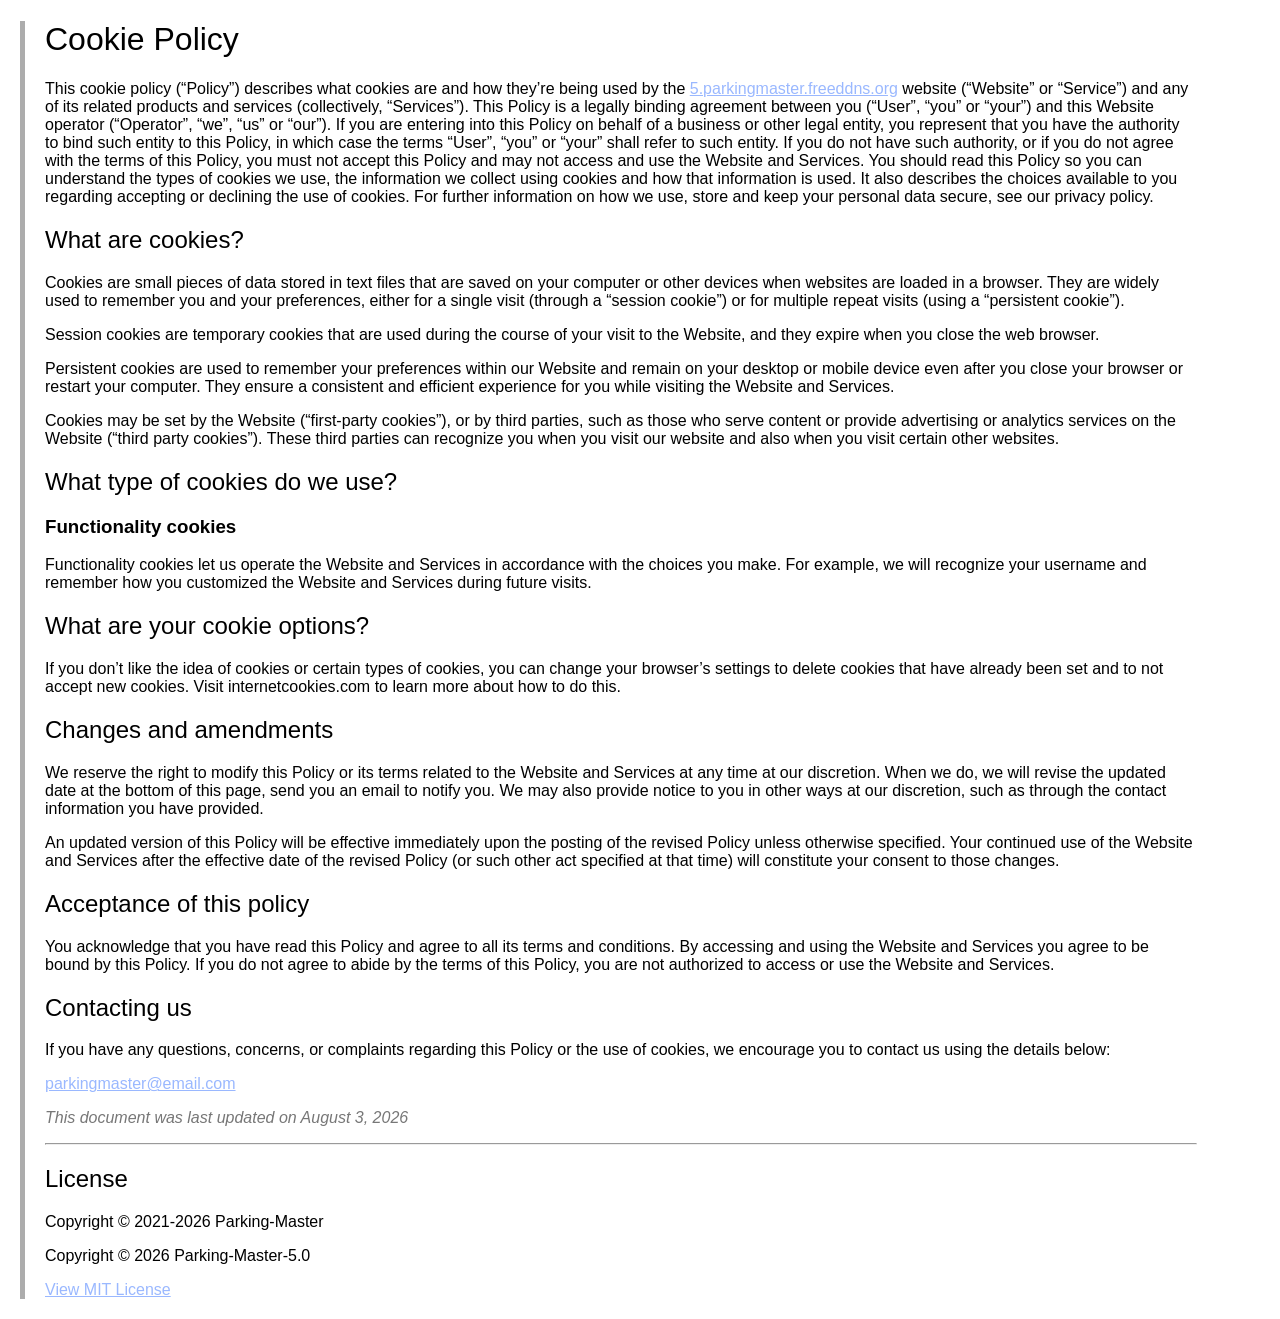
<file: cookie-policy.html>
<!DOCTYPE html>
<html lang="en">
  <head>
    <meta charset="UTF-8">
    <meta name="viewport" content="width=device-width, initial-scale=1.0">
    <title>Parking Master 5.0 · Cookie Policy</title>
    <style>
      html, body {
        font-family: Arial, Helvetica, sans-serif;
        margin: 0;
      }
      .wrapper {
        padding-left: 20px;
        margin: 20px;
        border-left: 5px solid #acacac;
        max-width: 90%;
      }
      h1, h2 {
        font-weight: 100;
      }
      a {
        color: #9ab8ff !important;
      }
    </style>
  </head>
  <body>
    <div class="wrapper">
      <h1>Cookie Policy</h1>
      <p>This cookie policy (“Policy”) describes what cookies are and how they’re being used by the <a href="https://5.parkingmaster.freeddns.org">5.parkingmaster.freeddns.org</a> website (“Website” or “Service”) and any of its related products and services (collectively, “Services”). This Policy is a legally binding agreement between you (“User”, “you” or “your”) and this Website operator (“Operator”, “we”, “us” or “our”). If you are entering into this Policy on behalf of a business or other legal entity, you represent that you have the authority to bind such entity to this Policy, in which case the terms “User”, “you” or “your” shall refer to such entity. If you do not have such authority, or if you do not agree with the terms of this Policy, you must not accept this Policy and may not access and use the Website and Services. You should read this Policy so you can understand the types of cookies we use, the information we collect using cookies and how that information is used. It also describes the choices available to you regarding accepting or declining the use of cookies. For further information on how we use, store and keep your personal data secure, see our privacy policy.</p>
      <h2>What are cookies?</h2>
      <p>Cookies are small pieces of data stored in text files that are saved on your computer or other devices when websites are loaded in a browser. They are widely used to remember you and your preferences, either for a single visit (through a “session cookie”) or for multiple repeat visits (using a “persistent cookie”).</p>
      <p>Session cookies are temporary cookies that are used during the course of your visit to the Website, and they expire when you close the web browser.</p>
      <p>Persistent cookies are used to remember your preferences within our Website and remain on your desktop or mobile device even after you close your browser or restart your computer. They ensure a consistent and efficient experience for you while visiting the Website and Services.</p>
      <p>Cookies may be set by the Website (“first-party cookies”), or by third parties, such as those who serve content or provide advertising or analytics services on the Website (“third party cookies”). These third parties can recognize you when you visit our website and also when you visit certain other websites.</p>
      <h2>What type of cookies do we use?</h2>
      <h3>Functionality cookies</h3>
      <p>Functionality cookies let us operate the Website and Services in accordance with the choices you make. For example, we will recognize your username and remember how you customized the Website and Services during future visits.</p>
      <h2>What are your cookie options?</h2>
      <p>If you don’t like the idea of cookies or certain types of cookies, you can change your browser’s settings to delete cookies that have already been set and to not accept new cookies. Visit internetcookies.com to learn more about how to do this.</p>
      <h2>Changes and amendments</h2>
      <p>We reserve the right to modify this Policy or its terms related to the Website and Services at any time at our discretion. When we do, we will revise the updated date at the bottom of this page, send you an email to notify you. We may also provide notice to you in other ways at our discretion, such as through the contact information you have provided.</p>
      <p>An updated version of this Policy will be effective immediately upon the posting of the revised Policy unless otherwise specified. Your continued use of the Website and Services after the effective date of the revised Policy (or such other act specified at that time) will constitute your consent to those changes.</p>
      <h2>Acceptance of this policy</h2>
      <p>You acknowledge that you have read this Policy and agree to all its terms and conditions. By accessing and using the Website and Services you agree to be bound by this Policy. If you do not agree to abide by the terms of this Policy, you are not authorized to access or use the Website and Services.</p>
      <h2>Contacting us</h2>
      <p>If you have any questions, concerns, or complaints regarding this Policy or the use of cookies, we encourage you to contact us using the details below:</p>
      <a href="mailto:parkingmaster@email.com">parkingmaster@email.com</a>
      <p style="color:#777;font-style:italic">This document was last updated on August 3, 2026</p>
      <hr>
      <h2>License</h2>
      <p>Copyright © 2021-2026 Parking-Master</p>
      <p>Copyright © 2026 Parking-Master-5.0</p>
      <a href="https://github.com/Parking-Master/Parking-Master-5.0/blob/main/LICENSE">View MIT License</a>
    </div>
  </body>
</html>
</file>
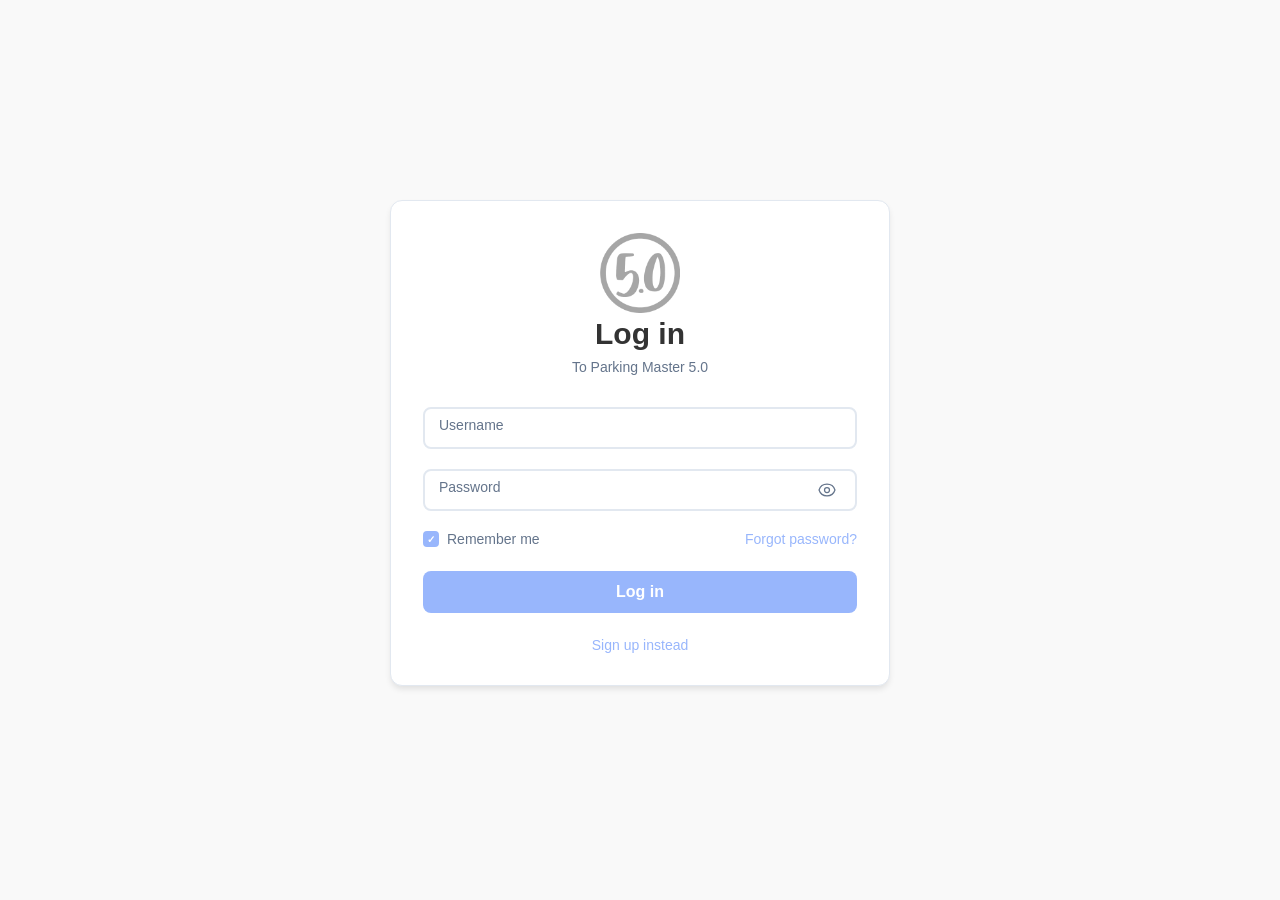
<file: login.html>
<!DOCTYPE html>
<html lang="en">
  <head>
    <meta charset="UTF-8">
    <meta name="viewport" content="width=device-width, initial-scale=1.0">
    <title>Parking Master 5.0 · Log in</title>
    <link rel="stylesheet" href="/styles/login.css">
    <!-- Google tag (gtag.js) -->
    <script async src="https://www.googletagmanager.com/gtag/js?id=G-9DHE6HY00B"></script>
    <script>window.dataLayer = window.dataLayer || [];function gtag(){dataLayer.push(arguments);}gtag('js', new Date());gtag('config', 'G-9DHE6HY00B');</script>
  </head>
  <body>
    <script src="/scripts/users.js"></script>
    <script src="https://parkingmaster.freeddns.org/notiflix/notiflix-3.2.8.min.js"></script>
    <div class="login-container">
      <div class="login-card">
        <div class="login-header">
          <img class="logo" src="/favicon.png">
          <h2>Log in</h2>
          <p>To Parking Master 5.0</p>
        </div>
        <form class="login-form" id="loginForm" novalidate>
          <div class="form-group">
            <div class="input-wrapper username-wrapper">
              <input type="username" id="username" name="username" required>
              <label for="username">Username</label>
            </div>
          </div>
          <div class="form-group">
            <div class="input-wrapper password-wrapper">
              <input type="password" id="password" name="password" required>
              <label for="password">Password</label>
              <button type="button" class="password-toggle" id="passwordToggle" onclick="togglePassword(this)"><span class="eye-icon"></span></button>
            </div>
            <span class="error-message" id="loginError"></span>
          </div>
          <div class="form-options">
            <label class="remember-wrapper">
              <input type="checkbox" id="remember" name="remember" checked>
              <span class="checkbox-label"><span class="checkmark"></span> Remember me</span>
            </label>
            <a href="#" class="forgot-password" onclick="resetPassword()">Forgot password?</a>
          </div>
          <button type="submit" class="login-btn">
            <span class="btn-text">Log in</span>
            <span class="btn-loader"></span>
          </button>
        </form>
        <div class="signup-link">
          <p><a href="signup.html">Sign up instead</a></p>
        </div>
      </div>
    </div>
    <script>
      let params = new URLSearchParams(location.search);
      if (!params.get("p") && !params.get("rp") && users.loggedIn) location.replace("/");
      let verificationSuccess = params.get("success");
      if (verificationSuccess != null) {
        if (params.get("rp")) {
          location.replace("/account.html?success=1");
        } else {
          if (verificationSuccess == "0") {
            Notiflix.Notify.failure("Signup failed. That link might be expired.");
          } else if (verificationSuccess == "1") {
            Notiflix.Notify.success("Success! Your account has been added. Log in to access it.");
          } else if (verificationSuccess == "2") {
            Notiflix.Notify.failure("Failed to reset your password. That link might be expired.");
          } else if (verificationSuccess == "3") {
            Notiflix.Notify.success("Your password has been successfully reset!");
          }
        }
        window.history.replaceState({}, document.title, "/login.html");
      } else {
        if (params.get("rp")) resetPassword(true);
      }
      function updateInputs(input) {
        if (input.value == "") {
          input.classList.remove("has-value");
        } else {
          input.classList.add("has-value");
        }
      }
      let username = document.querySelector("input#username");
      let password = document.querySelector("input#password");
      username.addEventListener("input", () => updateInputs(username));
      password.addEventListener("input", () => updateInputs(password));
      updateInputs(username);
      updateInputs(password);
      function togglePassword(button) {
        button.querySelector(".eye-icon").classList.toggle("show-password");
        if (password.type == "text") {
          password.type = "password";
        } else {
          password.type = "text";
        }
      }
      function login() {
        function resetButton() {
          document.querySelector("button.login-btn .btn-text").style.opacity = 1;
          document.querySelector("button.login-btn .btn-loader").style.opacity = 0;
          document.querySelector("button.login-btn").disabled = false;
        }
        document.querySelector("button.login-btn .btn-text").style.opacity = 0;
        document.querySelector("button.login-btn .btn-loader").style.opacity = 1;
        document.querySelector("button.login-btn").disabled = true;
        document.querySelector("#loginError").textContent = "";
        document.querySelector("#loginError").style.opacity = 0;
        let _username = username.value.trim();
        let _password = password.value.trim();
        users.login(_username, _password, function(success, reason) {
          if (success) {
            if (reason == 0) {
              Notiflix.Notify.success("Welcome back " + _username + "! Redirecting...");
            } else {
              let redirect = new URLSearchParams(location.search).get("redirect");
              if (redirect) {
                location.href = redirect;
              } else {
                location.href = "/";
              }
            }
          } else {
            resetButton();
            if (reason == 0) {
              document.querySelector("#loginError").textContent = "That Username or Password is incorrect.";
            } else {
              document.querySelector("#loginError").textContent = "Our server is currently down. Please try again later.";
            }
            document.querySelector("#loginError").style.opacity = 1;
          }
        });
      }
      function resetPassword(useCurrentEmail = false) {
        function next() {
          document.querySelector(".login-header .logo").src = "/images/menu/email.png";
          document.querySelector(".login-header h2").textContent = "Check your email";
          document.querySelector(".login-header p").textContent = "Click the link in the email to reset your password.";
          document.querySelector("form").style.display = "none";
          document.querySelector(".signup-link a").style.display = "none";
          document.querySelector(".login-container").style = "height: 266px; margin-top: -133px";
        }
        if (useCurrentEmail && users.loggedIn) {
          users.sendPasswordReset(users.data.email, () => {});
          return next();
        }
        document.querySelector(".password-wrapper").style.display = "none";
        document.querySelector("label[for='username']").textContent = "Enter your Email Address";
        document.querySelector("input#username").value = "";
        document.querySelector(".login-header h2").textContent = "Reset your password";
        document.querySelector(".login-header p").textContent = "Enter the Email Address you signed up with below.";
        document.querySelector(".form-options").style.display = "none";
        document.querySelector(".login-btn .btn-text").textContent = "Next";
        document.querySelector(".signup-link a").textContent = "Go back";
        document.querySelector(".signup-link a").onclick = e => (e.preventDefault(), location.reload());
        document.querySelector("#loginError").style.display = "none";
        updateInputs(username);
        login = function() {
          let _email = username.value.trim();
          document.querySelector("button.login-btn .btn-text").style.opacity = 0;
          document.querySelector("button.login-btn .btn-loader").style.opacity = 1;
          document.querySelector("button.login-btn").disabled = true;
          users.sendPasswordReset(_email, () => next());
        };
      }
      document.querySelector("button.login-btn").addEventListener("click", event => (event.preventDefault(), login()));
      let passwordReset = params.get("p");
      if (passwordReset) {
        let email = params.get("e");
        let verificationKey = params.get("v");
        document.querySelector(".username-wrapper").style.display = "none";
        document.querySelector("label[for='password']").textContent = "Enter your New Password";
        document.querySelector(".login-header h2").textContent = "Reset your password";
        document.querySelector(".login-header p").textContent = "Enter your new password below (8-60 characters).";
        document.querySelector(".form-options").style.display = "none";
        document.querySelector(".login-btn .btn-text").textContent = "Finish";
        document.querySelector(".signup-link").style.display = "none";
        login = function() {
          let newPassword = password.value.trim();
          if (email && verificationKey && newPassword) users.resetPassword(email, verificationKey, newPassword, function(success) {
            if (success) {
              location.replace("/login.html?success=3" + (users.loggedIn ? "&rp=1" : ""));
            } else {
              location.replace("/login.html?success=2" + (users.loggedIn ? "&rp=1" : ""));
            }
          });
        };
        // document.querySelector("#loginError").style.display = "none";
      }
    </script>
  </body>
</html>
</file>
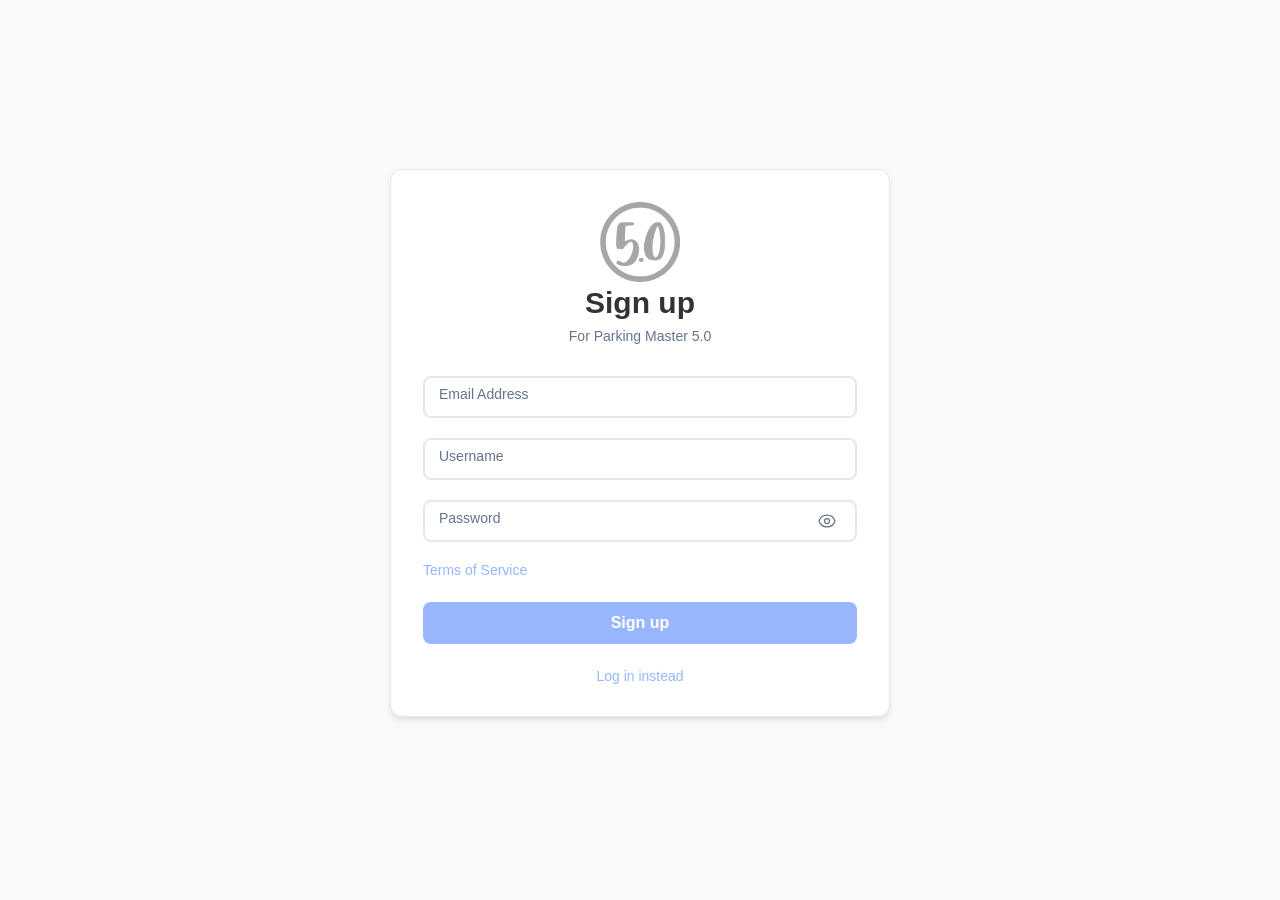
<file: signup.html>
<!DOCTYPE html>
<html lang="en">
  <head>
    <meta charset="UTF-8">
    <meta name="viewport" content="width=device-width, initial-scale=1.0">
    <title>Parking Master 5.0 · Sign up</title>
    <link rel="stylesheet" href="/styles/signup.css">
    <!-- Google tag (gtag.js) -->
    <script async src="https://www.googletagmanager.com/gtag/js?id=G-9DHE6HY00B"></script>
    <script>window.dataLayer = window.dataLayer || [];function gtag(){dataLayer.push(arguments);}gtag('js', new Date());gtag('config', 'G-9DHE6HY00B');</script>
  </head>
  <body>
    <script src="/scripts/users.js"></script>
    <div class="login-container">
      <div class="login-card">
        <div class="login-header">
          <img class="logo" src="/favicon.png">
          <h2>Sign up</h2>
          <p>For Parking Master 5.0</p>
        </div>
        <form class="login-form" id="loginForm" novalidate>
          <div class="form-group">
            <div class="input-wrapper">
              <input type="email" id="email" name="email" required>
              <label for="email">Email Address</label>
            </div>
            <span class="error-message" id="emailError"></span>
          </div>
          <div class="form-group">
            <div class="input-wrapper username-wrapper">
              <input type="username" id="username" name="username" required>
              <label for="username">Username</label>
            </div>
            <span class="error-message" id="usernameError"></span>
          </div>
          <div class="form-group">
            <div class="input-wrapper password-wrapper">
              <input type="password" id="password" name="password" required>
              <label for="password">Password</label>
              <button type="button" class="password-toggle" id="passwordToggle" onclick="togglePassword(this)"><span class="eye-icon"></span></button>
            </div>
            <span class="error-message" id="passwordError"></span>
          </div>
          <div class="form-options">
            <a href="/terms-of-service.html" class="forgot-password">Terms of Service</a>
          </div>
          <button type="submit" class="login-btn">
            <span class="btn-text">Sign up</span>
            <span class="btn-loader"></span>
          </button>
        </form>
        <div class="signup-link">
          <p><a href="login.html">Log in instead</a></p>
        </div>
      </div>
    </div>
    <script>
      function updateInputs(input) {
        if (input.value == "") {
          input.classList.remove("has-value");
        } else {
          input.classList.add("has-value");
        }
      }
      let email = document.querySelector("input#email");
      let username = document.querySelector("input#username");
      let password = document.querySelector("input#password");
      email.addEventListener("input", () => updateInputs(email));
      password.addEventListener("input", () => updateInputs(password));
      updateInputs(email);
      updateInputs(password);
      function togglePassword(button) {
        button.querySelector(".eye-icon").classList.toggle("show-password");
        if (password.type == "text") {
          password.type = "password";
        } else {
          password.type = "text";
        }
      }
      function signup() {
        function resetButton() {
          document.querySelector("button.login-btn .btn-text").style.opacity = 1;
          document.querySelector("button.login-btn .btn-loader").style.opacity = 0;
          document.querySelector("button.login-btn").disabled = false;
        }
        document.querySelector("button.login-btn .btn-text").style.opacity = 0;
        document.querySelector("button.login-btn .btn-loader").style.opacity = 1;
        document.querySelector("button.login-btn").disabled = true;
        let _email = email.value.trim();
        let _username = username.value.trim();
        let _password = password.value.trim();
        let error = false;
        document.querySelectorAll(".error-message").forEach(x => (x.textContent = "", x.style.opacity = 0));
        if (!_email || !/^(([^<>()[\]\\.,;:\s@\"]+(\.[^<>()[\]\\.,;:\s@\"]+)*)|(\".+\"))@((\[[0-9]{1,3}\.[0-9]{1,3}\.[0-9]{1,3}\.[0-9]{1,3}\])|(([a-zA-Z\-0-9]+\.)+[a-zA-Z]{2,}))$/.test(_email)) {
          document.querySelector("#emailError").textContent = "Please Enter a Valid Email Address.";
          document.querySelector("#emailError").style.opacity = 1;
          error = true;
        }
        if (!_username) {
          document.querySelector("#usernameError").textContent = "Please Enter a Username.";
          document.querySelector("#usernameError").style.opacity = 1;
          error = true;
        } else if (_username.length < 3 || _username.length > 30) {
          document.querySelector("#usernameError").textContent = "Username must be between 3-30 characters.";
          document.querySelector("#usernameError").style.opacity = 1;
          error = true;
        } else if (/[^A-Za-z0-9\_\-]/g.test(_username)) {
          document.querySelector("#usernameError").textContent = "Username can only contain letters, numbers, underscores, and dashes.";
          document.querySelector("#usernameError").style.opacity = 1;
          error = true;
        }
        if (!_password) {
          document.querySelector("#passwordError").textContent = "Please Enter a Password.";
          document.querySelector("#passwordError").style.opacity = 1;
          error = true;
        } else if (_password.length < 8) {
          document.querySelector("#passwordError").textContent = "Password must be at least 8 characters long.";
          document.querySelector("#passwordError").style.opacity = 1;
          error = true;
        }
        if (error) return setTimeout(() => resetButton(), 500);
        users.signup(_email, _username, _password, function(success) {
          if (success) {
            document.querySelector(".login-header .logo").src = "/images/menu/email.png";
            document.querySelector(".login-header h2").textContent = "Verify your email";
            document.querySelector(".login-header p").textContent = "Click the link in the email to finish signing up.";
            document.querySelector("form").style.display = "none";
            document.querySelector(".signup-link a").textContent = "Go to login";
            document.querySelector(".login-container").style = "height: 266px; margin-top: -133px";
          } else {
            resetButton();
          }
        });
      }
      document.querySelector("button.login-btn").addEventListener("click", event => (event.preventDefault(), signup()));
    </script>
  </body>
</html>
</file>
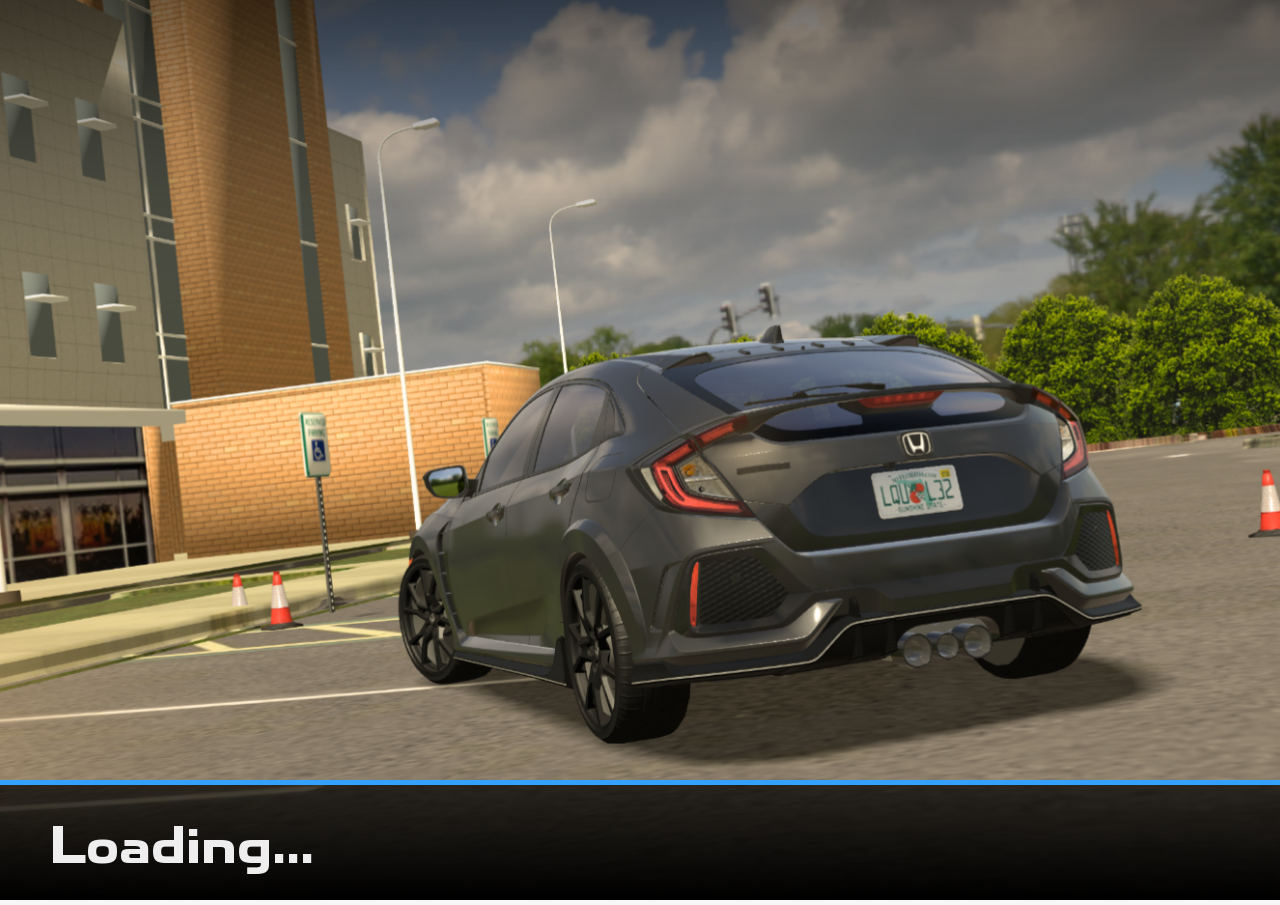
<file: src.html>
<!DOCTYPE html>
<html>
  <head>
    <title>Parking Master 5.0 · Level 1</title>
    <meta charset="utf-8">
    <meta name="viewport" content="width=device-width, user-scalable=no, minimum-scale=1.0, maximum-scale=1.0">
    <style>
      @font-face {
        font-family: "Toxigenesis";
        src: url(/fonts/Toxigenesis.ttf);
      }
      @font-face {
        font-family: "Brittany";
        src: url(/fonts/Brittany.ttf);
      }
      @keyframes prize {
        0% {
          box-shadow: none;
        }
        50% {
          box-shadow: 0 0 0 6px gold;
        }
      }
      @keyframes spin {
        0% {
          transform: rotate(0deg);
        }
        50% {
          transform: rotate(180deg);
        }
        100% { 
          transform: rotate(360deg);
        }
      }
      html, body {
        margin: 0;
        width: 100%;
        height: 100%;
        overflow: hidden;
        touch-action: none !important;
        -webkit-touch-callout: none !important;
        background-color: #f7f7f7;
      }
      canvas {
        position: absolute;
        width: 100% !important;
        height: 100% !important;
      }
      .ui {
        z-index: 10;
        pointer-events: none !important;
      }
      .swal-overlay {
        background: rgba(0, 0, 0, 0.2);
      }
      .swal-modal {
        width: 350px;
        background: rgba(150, 150, 190, 0.6);
        border: 1px solid #97b7ff;
        color: #fff;
        border-radius: 2px;
        font-family: "Toxigenesis", Arial;
      }
      .swal-title {
        color: #fff;
        font-size: 40px;
      }
      .swal-text {
        color: #fff;
        text-align: center;
      }
      .swal-icon img {
        width: 75px;
      }
      .swal-footer {
        display: flex;
        align-items: center;
        justify-content: center;
        text-align: center;
      }
      .swal-button {
        font-family: "Toxigenesis", Arial;
        border-radius: 2px;
        padding: 4px 20px;
        background-color: #34a0ff;
        color: #fff;
      }
      .loading {
        position: absolute;
        left: 0;
        right: 0;
        top: 0;
        bottom: 0;
        width: 100%;
        height: 100%;
        margin: 0;
        background-size: cover;
        background-position: center;
        z-index: 99999;
        pointer-events: none;
        transition: opacity .5s;
        background-color: #fff;
      }
      .loading-banner {
        position: absolute;
        width: 100%;
        height: 120px;
        left: 0;
        right: 0;
        bottom: 0;
        background-image: linear-gradient(to bottom, rgba(0, 0, 0, 0.7), #000);
      }
      .loading-text {
        color: #eee;
        font-family: "Toxigenesis", Arial;
        font-size: 50px;
        vertical-align: middle;
        line-height: 120px;
        padding-left: 50px;
      }
      .progress-bar {
        position: relative;
        top: 0;
        width: 0;
        height: 5px;
        background: #34a0ff;
        transition: width 2s ease-out;
      }
      .howtoplay {
        position: absolute;
        height: 100px;
        right: 70px;
        bottom: 20px;
        z-index: 10;
        pointer-events: none !important;
      }
      .mobile-ui {
        position: absolute;
        z-index: 9998;
        width: 100%;
        height: 100%;
        pointer-events: none;
        display: none;
      }
      .mobile-ui * {
        pointer-events: auto;
        user-select: none !important;
      }
      .mobile-ui .pedal {
        -webkit-tap-highlight-color: transparent;
        transition: transform .5s ease-out;
        border: none;
      }
      .mobile-ui .pedal.left-pedal {
        position: absolute;
        bottom: 200px;
        right: 100px;
        width: 100px;
        height: 100px;
        background-image: url(/images/mobile-ui/left-pedal.png);
        background-color: transparent;
        background-repeat: no-repeat;
        background-size: 100px;
      }
      .mobile-ui .pedal.right-pedal {
        position: absolute;
        bottom: 160px;
        right: 10px;
        width: 70px;
        height: 160px;
        background-image: url(/images/mobile-ui/right-pedal.png);
        background-color: transparent;
        background-repeat: no-repeat;
        background-size: 70px;
      }
      .mobile-ui .steering-wheel {
        position: absolute;
        bottom: 220px;
        width: 200px;
        height: 200px;
        left: 0;
        background-image: url(/images/mobile-ui/steering-wheel.png);
        background-repeat: no-repeat;
        background-size: cover;
        transition: transform .1s;
      }
      .mobile-ui .shifter-wrapper {
        position: absolute;
        width: 35px;
        height: 105px;
        right: 10px;
        bottom: 350px;
      }
      .mobile-ui .shifter-wrapper .button {
        position: relative;
        width: 35px;
        height: 35px;
        margin: 0;
        border-radius: 0;
        background: #333;
        color: #eee;
        font-size: 18px;
        font-family: "Toxigenesis", Arial;
        border: none;
        border-top: 1px solid #555;
      }
      .mobile-ui .button.switch-view, .mobile-ui .button.park, .mobile-ui .button.pause {
        position: absolute;
        right: 10px;
        padding: 10px;
        border-radius: 0;
        background: #333;
        color: #eee;
        font-size: 18px;
        font-family: "Toxigenesis", Arial;
        border: none;
        border-top: 4px solid #555;
      }
      .mobile-ui .button.switch-view {
        bottom: 20px;
      }
      .mobile-ui .button.park {
        bottom: 80px;
      }
      .mobile-ui .button.pause {
        bottom: 20px;
        right: 100px;
      }
      .mobile-ui .button.pause img {
        filter: invert(1);
        width: 18px;
      }
      @media only screen and (max-height:450px) {
        .loading-banner {
          height: 60px;
        }
        .loading-text {
          font-size: 30px;
          line-height: 60px;
        }
        .mobile-ui .steering-wheel {
          width: 140px;
          height: 140px;
          bottom: 210px;
        }
        .mobile-ui .button.switch-view, .mobile-ui .button.park, .mobile-ui .button.pause {
          padding: 8px;
          font-size: 14px;
        }
        .mobile-ui .left-pedal {
          right: 75px !important;
          width: 75px !important;
          height: 75px !important;
          background-size: 75px !important;
          bottom: 110px !important;
        }
        .mobile-ui .right-pedal {
          width: 53px !important;
          height: 120px !important;
          background-size: 53px !important;
          bottom: 70px !important;
        }
        .mobile-ui .button.switch-view {
          right: 80px;
        }
        .mobile-ui .button.park {
          bottom: 20px;
        }
        .mobile-ui .button.pause {
          right: 150px;
        }
        .mobile-ui .shifter-wrapper {
          bottom: 210px;
        }
      }
      #game {
        position: absolute;
        width: 100%;
        height: 100%;
        margin: 0;
        overflow: hidden !important;
      }
      #game[data-reduce-screen-size] {
        transform: scale(0.7);
        border-radius: 10px;
      }
      #pause-menu {
        position: absolute;
        width: 100%;
        height: 100%;
        left: 0;
        right: 0;
        top: 0;
        bottom: 0;
        margin: 0;
        background: rgba(0, 0, 0, 0.6);
        font-family: "Toxigenesis", Arial;
        text-align: center;
        z-index: 9999;
        display: none;
      }
      #pause-menu-header {
        font-size: 26px;
        color: #eee;
      }
      .pause-menu-wrapper {
        position: relative;
        width: 150px;
        left: 50%;
        margin-left: -75px;
        top: 25%;
        color: #eee;
      }
      .pause-menu-wrapper label {
        font-size: 12px;
      }
      button.pause-menu-button {
        display: block;
        width: 100%;
        background: #eee;
        color: #333;
        border: none;
        border-radius: 2px;
        margin-top: 20px;
        font-size: 14px;
        padding: 6px 2px;
      }
      .pause-menu-2 {
        text-align: left;
        border: 1px solid #fff;
        padding: 20px;
        background: #000;
        width: 500px;
        margin-left: -250px;
        box-sizing: border-box;
      }
      .prize-card {
        width: 80px;
        height: 80px;
        border: 4px solid #fff;
        box-shadow: -4px 8px 0px rgba(0, 0, 0, 0.5);
        margin: 4px;
        display: inline-block;
        background-position: center;
        background-size: 100%;
        background-repeat: no-repeat;
      }
      img.prize {
        width: 200px;
      }
      .spinner {
        position: absolute;
        width: 100px;
        height: 100px;
        border: 10px solid #eee;
        border-radius: 100%;
        border-top: 10px solid transparent;
        left: 50%;
        top: 50%;
        margin-left: -50px;
        margin-top: -50px;
        box-sizing: border-box;
        animation: spin 2s linear infinite;
      }
    </style>
    <!-- Google tag (gtag.js) -->
    <script async src="https://www.googletagmanager.com/gtag/js?id=G-9DHE6HY00B"></script>
    <script>window.dataLayer = window.dataLayer || [];function gtag(){dataLayer.push(arguments);}gtag('js', new Date());gtag('config', 'G-9DHE6HY00B');</script>
  </head>
  <body>
    <script src="/scripts/users.js"></script>
    <script src="/scripts/three.js"></script>
    <script src="/scripts/GLTFLoader.js"></script>
    <script src="/scripts/DecalGeometry.js"></script>
    <script src="/scripts/cannon.js"></script>
    <script src="/scripts/PointerLockControls.js"></script>
    <script src="/scripts/GamepadControls.js"></script>
    <script src="/scripts/TouchScreenControls.js"></script>
    <script src="/scripts/particles.js"></script>
    <script src="/scripts/lensflare.js"></script>
    <script src="/scripts/sounds.js"></script>
    <script src="/scripts/sweetalert.js"></script>
    <script src="https://parkingmaster.freeddns.org/notiflix/notiflix-3.2.8.min.js"></script>
    <div id="game">
      <canvas class="ui"></canvas>
      <div class="mobile-ui">
        <button class="pedal left-pedal"></button>
        <button class="pedal right-pedal"></button>
        <div class="shifter-wrapper">
          <button class="button shifter-button-park" ontouchstart="utils.game.controls.shift('park')">P</button>
          <button class="button shifter-button-reverse" ontouchstart="utils.game.controls.shift('reverse')">R</button>
          <button class="button shifter-button-drive" ontouchstart="utils.game.controls.shift('drive')">D</button>
        </div>
        <button class="button park" ontouchstart="utils.game.controls.simplePark()">Park!</button>
        <button class="button switch-view" ontouchstart="utils.game.controls.switchView()">View</button>
        <button class="button pause" ontouchstart="utils.game.pause()">Pause</button>
        <div class="steering-wheel"></div>
      </div>
      <img class="howtoplay" src="/images/howtoplay.png">
    </div>
    <div id="pause-menu">
      <div class="pause-menu-wrapper pause-menu-1">
        <h1 id="pause-menu-header">Paused</h1>
        <button class="pause-menu-button" onclick="utils.game.pause()">Resume</button>
        <button class="pause-menu-button" onclick="location.replace('/')">Main Menu</button>
        <button class="pause-menu-button" onclick="location.replace('/help.html')">Help</button>
        <button class="pause-menu-button" onclick="this.parentElement.nextElementSibling.style.display = '', this.parentElement.style.display = 'none'">Performance Settings</button>
      </div>
      <div class="pause-menu-wrapper pause-menu-2" style="display: none;">
        <h1 id="pause-menu-header">Performance</h1>
        <button class="pause-menu-button" onclick="this.parentElement.previousElementSibling.style.display = '', this.parentElement.style.display = 'none'">&leftarrow; Go back</button>
        <label for="slider">Performance</label>
        <br>
        <input type="range" name="slider" min="25" max="100" step="25" oninput="settings.performance.slider = this.value, updateSettings()">
        <br>
        <label for="resolution" id="performance-slider-percent">75%</label>
        <hr>
        <label for="resolution">Resolution</label>
        <br>
        <input type="range" name="resolution" min="10" max="100" oninput="settings.performance.resolution = this.value, updateSettings(false)">
        <label for="resolution" id="performance-resolution-percent">70%</label>
        <br>
        <input type="checkbox" name="reduce-screen-size" onchange="settings.performance.reduceScreenSize = this.checked, updateSettings(false)">
        <label for="reduce-screen-size">Reduce Screen Size: Scales down the game screen to improve framerate without lowering quality.</label><br>
        <input type="checkbox" name="background-cars" onchange="settings.performance.backgroundCars = this.checked, updateSettings(false)">
        <label for="background-cars">Background Cars: Controls whether to show fake cars on the highway.</label><br>
        <input type="checkbox" name="replay" onchange="settings.performance.replay = this.checked, updateSettings(false)">
        <label for="replay">Enable Replay: Whether to automatically record gameplay so you can rewatch it (heavy on performance).</label><br>
      </div>
    </div>
    <div class="loading">
      <div class="loading-banner">
        <div class="progress-bar"></div>
        <div class="loading-text">Loading...</div>
      </div>
    </div>
    <div style="position:absolute;font-family:'Brittany';opacity:0">.</div>
    <script src="/scripts/src.js"></script>
  </body>
</html>
</file>
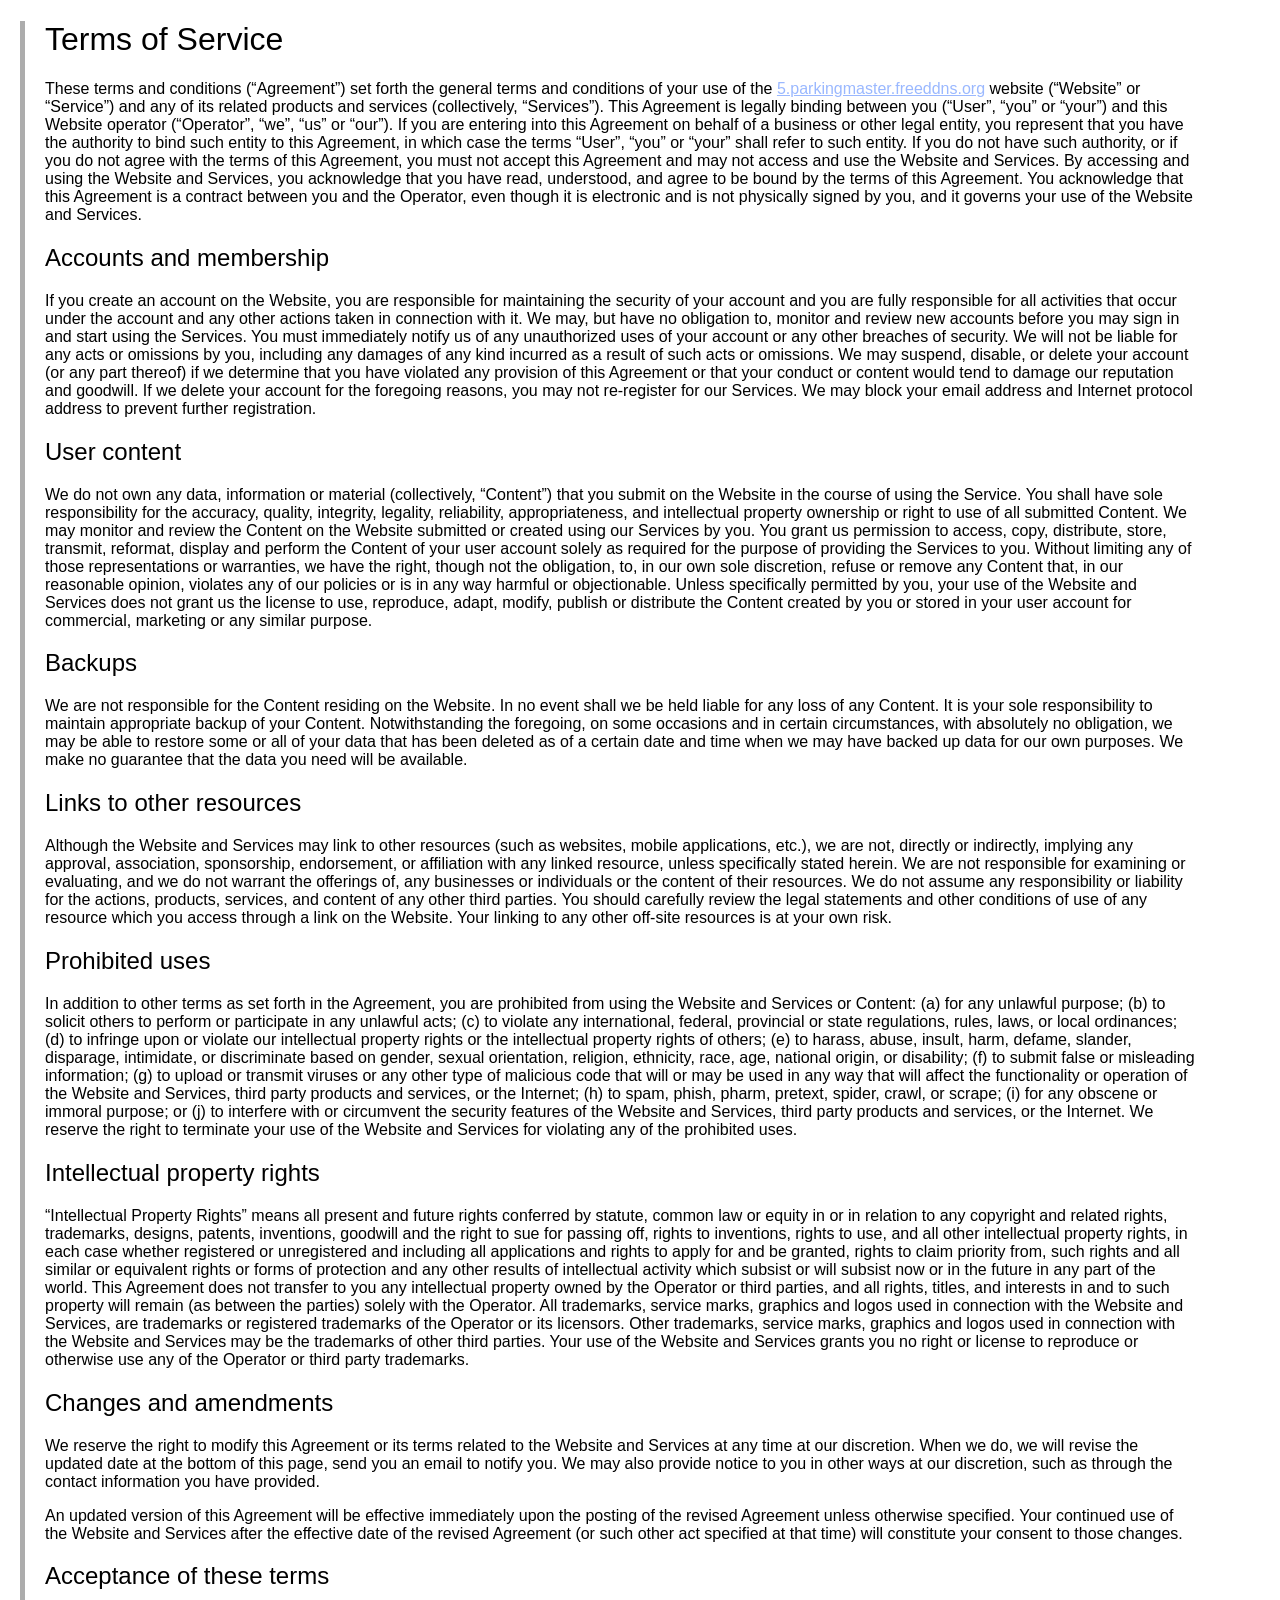
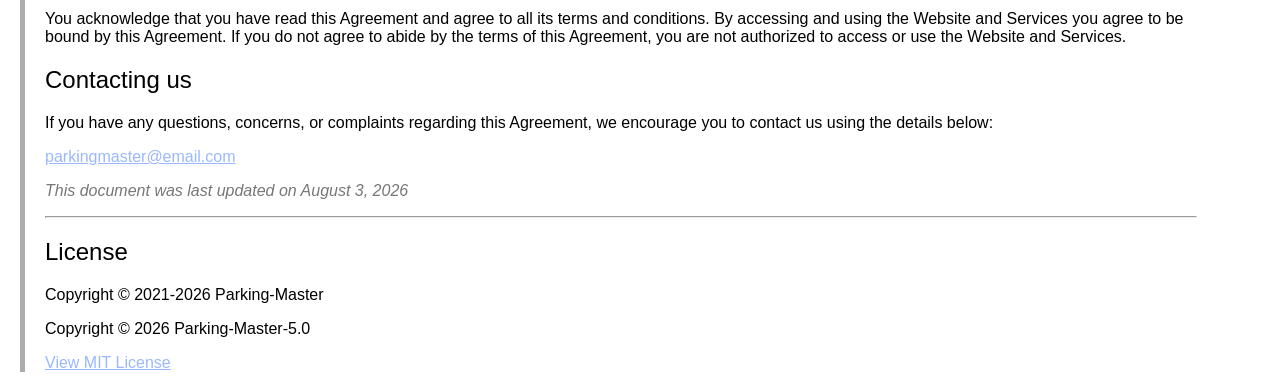
<file: terms-of-service.html>
<!DOCTYPE html>
<html lang="en">
  <head>
    <meta charset="UTF-8">
    <meta name="viewport" content="width=device-width, initial-scale=1.0">
    <title>Parking Master 5.0 · Terms of Service</title>
    <style>
      html, body {
        font-family: Arial, Helvetica, sans-serif;
        margin: 0;
      }
      .wrapper {
        padding-left: 20px;
        margin: 20px;
        border-left: 5px solid #acacac;
        max-width: 90%;
      }
      h1, h2 {
        font-weight: 100;
      }
      a {
        color: #9ab8ff !important;
      }
    </style>
  </head>
  <body>
    <div class="wrapper">
      <h1>Terms of Service</h1>
      <p>These terms and conditions (“Agreement”) set forth the general terms and conditions of your use of the <a href="https://5.parkingmaster.freeddns.org">5.parkingmaster.freeddns.org</a> website (“Website” or “Service”) and any of its related products and services (collectively, “Services”). This Agreement is legally binding between you (“User”, “you” or “your”) and this Website operator (“Operator”, “we”, “us” or “our”). If you are entering into this Agreement on behalf of a business or other legal entity, you represent that you have the authority to bind such entity to this Agreement, in which case the terms “User”, “you” or “your” shall refer to such entity. If you do not have such authority, or if you do not agree with the terms of this Agreement, you must not accept this Agreement and may not access and use the Website and Services. By accessing and using the Website and Services, you acknowledge that you have read, understood, and agree to be bound by the terms of this Agreement. You acknowledge that this Agreement is a contract between you and the Operator, even though it is electronic and is not physically signed by you, and it governs your use of the Website and Services.</p>
      <h2>Accounts and membership</h2>
      <p>If you create an account on the Website, you are responsible for maintaining the security of your account and you are fully responsible for all activities that occur under the account and any other actions taken in connection with it. We may, but have no obligation to, monitor and review new accounts before you may sign in and start using the Services. You must immediately notify us of any unauthorized uses of your account or any other breaches of security. We will not be liable for any acts or omissions by you, including any damages of any kind incurred as a result of such acts or omissions. We may suspend, disable, or delete your account (or any part thereof) if we determine that you have violated any provision of this Agreement or that your conduct or content would tend to damage our reputation and goodwill. If we delete your account for the foregoing reasons, you may not re-register for our Services. We may block your email address and Internet protocol address to prevent further registration.</p>
      <h2>User content</h2>
      <p>We do not own any data, information or material (collectively, “Content”) that you submit on the Website in the course of using the Service. You shall have sole responsibility for the accuracy, quality, integrity, legality, reliability, appropriateness, and intellectual property ownership or right to use of all submitted Content. We may monitor and review the Content on the Website submitted or created using our Services by you. You grant us permission to access, copy, distribute, store, transmit, reformat, display and perform the Content of your user account solely as required for the purpose of providing the Services to you. Without limiting any of those representations or warranties, we have the right, though not the obligation, to, in our own sole discretion, refuse or remove any Content that, in our reasonable opinion, violates any of our policies or is in any way harmful or objectionable. Unless specifically permitted by you, your use of the Website and Services does not grant us the license to use, reproduce, adapt, modify, publish or distribute the Content created by you or stored in your user account for commercial, marketing or any similar purpose.</p>
      <h2>Backups</h2>
      <p>We are not responsible for the Content residing on the Website. In no event shall we be held liable for any loss of any Content. It is your sole responsibility to maintain appropriate backup of your Content. Notwithstanding the foregoing, on some occasions and in certain circumstances, with absolutely no obligation, we may be able to restore some or all of your data that has been deleted as of a certain date and time when we may have backed up data for our own purposes. We make no guarantee that the data you need will be available.</p>
      <h2>Links to other resources</h2>
      <p>Although the Website and Services may link to other resources (such as websites, mobile applications, etc.), we are not, directly or indirectly, implying any approval, association, sponsorship, endorsement, or affiliation with any linked resource, unless specifically stated herein. We are not responsible for examining or evaluating, and we do not warrant the offerings of, any businesses or individuals or the content of their resources. We do not assume any responsibility or liability for the actions, products, services, and content of any other third parties. You should carefully review the legal statements and other conditions of use of any resource which you access through a link on the Website. Your linking to any other off-site resources is at your own risk.</p>
      <h2>Prohibited uses</h2>
      <p>In addition to other terms as set forth in the Agreement, you are prohibited from using the Website and Services or Content: (a) for any unlawful purpose; (b) to solicit others to perform or participate in any unlawful acts; (c) to violate any international, federal, provincial or state regulations, rules, laws, or local ordinances; (d) to infringe upon or violate our intellectual property rights or the intellectual property rights of others; (e) to harass, abuse, insult, harm, defame, slander, disparage, intimidate, or discriminate based on gender, sexual orientation, religion, ethnicity, race, age, national origin, or disability; (f) to submit false or misleading information; (g) to upload or transmit viruses or any other type of malicious code that will or may be used in any way that will affect the functionality or operation of the Website and Services, third party products and services, or the Internet; (h) to spam, phish, pharm, pretext, spider, crawl, or scrape; (i) for any obscene or immoral purpose; or (j) to interfere with or circumvent the security features of the Website and Services, third party products and services, or the Internet. We reserve the right to terminate your use of the Website and Services for violating any of the prohibited uses.</p>
      <h2>Intellectual property rights</h2>
      <p>“Intellectual Property Rights” means all present and future rights conferred by statute, common law or equity in or in relation to any copyright and related rights, trademarks, designs, patents, inventions, goodwill and the right to sue for passing off, rights to inventions, rights to use, and all other intellectual property rights, in each case whether registered or unregistered and including all applications and rights to apply for and be granted, rights to claim priority from, such rights and all similar or equivalent rights or forms of protection and any other results of intellectual activity which subsist or will subsist now or in the future in any part of the world. This Agreement does not transfer to you any intellectual property owned by the Operator or third parties, and all rights, titles, and interests in and to such property will remain (as between the parties) solely with the Operator. All trademarks, service marks, graphics and logos used in connection with the Website and Services, are trademarks or registered trademarks of the Operator or its licensors. Other trademarks, service marks, graphics and logos used in connection with the Website and Services may be the trademarks of other third parties. Your use of the Website and Services grants you no right or license to reproduce or otherwise use any of the Operator or third party trademarks.</p>
      <h2>Changes and amendments</h2>
      <p>We reserve the right to modify this Agreement or its terms related to the Website and Services at any time at our discretion. When we do, we will revise the updated date at the bottom of this page, send you an email to notify you. We may also provide notice to you in other ways at our discretion, such as through the contact information you have provided.</p>
      <p>An updated version of this Agreement will be effective immediately upon the posting of the revised Agreement unless otherwise specified. Your continued use of the Website and Services after the effective date of the revised Agreement (or such other act specified at that time) will constitute your consent to those changes.</p>
      <h2>Acceptance of these terms</h2>
      <p>You acknowledge that you have read this Agreement and agree to all its terms and conditions. By accessing and using the Website and Services you agree to be bound by this Agreement. If you do not agree to abide by the terms of this Agreement, you are not authorized to access or use the Website and Services.</p>
      <h2>Contacting us</h2>
      <p>If you have any questions, concerns, or complaints regarding this Agreement, we encourage you to contact us using the details below:</p>
      <a href="mailto:parkingmaster@email.com">parkingmaster@email.com</a>
      <p style="color:#777;font-style:italic">This document was last updated on August 3, 2026</p>
      <hr>
      <h2>License</h2>
      <p>Copyright © 2021-2026 Parking-Master</p>
      <p>Copyright © 2026 Parking-Master-5.0</p>
      <a href="https://github.com/Parking-Master/Parking-Master-5.0/blob/main/LICENSE">View MIT License</a>
    </div>
  </body>
</html>
</file>
<file: styles/login.css>
* {
  margin: 0;
  padding: 0;
  box-sizing: border-box;
}
html, body {
  font-family: -apple-system, BlinkMacSystemFont, 'Segoe UI', Roboto, 'Helvetica Neue', Arial, sans-serif;
  background: #f9f9f9;
  min-height: 100vh;
  color: #333;
}
.login-container {
  position: absolute;
  width: 500px;
  height: 500px;
  left: 50%;
  top: 50%;
  margin-left: -250px;
  margin-top: -250px;
}
.login-card {
  background: white;
  border-radius: 12px;
  padding: 32px;
  border: 1px solid #e2e8f0;
  box-shadow: 0 4px 6px -1px rgba(0, 0, 0, 0.1);
}
.login-header {
  text-align: center;
  margin-bottom: 32px;
}
.login-header h2 {
  font-size: 1.875rem;
  font-weight: 700;
  color: #333;
  margin-bottom: 8px;
}
.login-header p {
  color: #64748b;
  font-size: 0.875rem;
}
.form-group {
  margin-bottom: 20px;
}
.input-wrapper {
  position: relative;
  display: flex;
  flex-direction: column;
}
.input-wrapper input {
  background: white;
  border: 2px solid #e2e8f0;
  border-radius: 8px;
  padding: 12px 16px 8px 16px;
  color: #1e293b;
  font-size: 16px;
  transition: all 0.2s ease;
  width: 100%;
  outline: none;
}
.input-wrapper input::placeholder {
  color: transparent;
}
.input-wrapper label {
  position: absolute;
  left: 16px;
  top: 10px;
  color: #64748b;
  font-size: 14px;
  transition: all 0.2s ease;
  pointer-events: none;
  transform-origin: left top;
}
.input-wrapper input:focus, .input-wrapper input:valid, .input-wrapper input.has-value {
  border-color: #98b6fc;
}
.input-wrapper input:focus + label, .input-wrapper input:valid + label, .input-wrapper input.has-value + label {
  transform: translateY(-8px) scale(0.875);
  color: #98b6fc;
  font-weight: 500;
}
.password-wrapper {
  position: relative;
}
.password-wrapper input {
  padding-right: 48px;
}
.password-toggle {
  position: absolute;
  right: 12px;
  top: 50%;
  transform: translateY(-50%);
  background: none;
  border: none;
  cursor: pointer;
  padding: 8px;
  color: #64748b;
  transition: color 0.2s ease;
}
.password-toggle:hover {
  color: #1e293b;
}
.eye-icon {
  display: block;
  width: 20px;
  height: 20px;
  background-image: url("data:image/svg+xml,%3csvg xmlns='http://www.w3.org/2000/svg' fill='none' viewBox='0 0 24 24' stroke='%2364748b' stroke-width='1.5'%3e%3cpath stroke-linecap='round' stroke-linejoin='round' d='M15 12a3 3 0 11-6 0 3 3 0 016 0z'/%3e%3cpath stroke-linecap='round' stroke-linejoin='round' d='M2.458 12C3.732 7.943 7.523 5 12 5c4.478 0 8.268 2.943 9.542 7-1.274 4.057-5.064 7-9.542 7-4.477 0-8.268-2.943-9.542-7z'/%3e%3c/svg%3e");
  background-size: contain;
  background-repeat: no-repeat;
  background-position: center;
  transition: background-image 0.2s ease;
}
.eye-icon.show-password {
  background-image: url("data:image/svg+xml,%3csvg xmlns='http://www.w3.org/2000/svg' fill='none' viewBox='0 0 24 24' stroke='%2364748b' stroke-width='1.5'%3e%3cpath stroke-linecap='round' stroke-linejoin='round' d='M3.98 8.223A10.477 10.477 0 001.934 12C3.226 16.338 7.244 19.5 12 19.5c.993 0 1.953-.138 2.863-.395M6.228 6.228A10.45 10.45 0 0112 4.5c4.756 0 8.773 3.162 10.065 7.498a10.523 10.523 0 01-4.293 5.774M6.228 6.228L3 3m3.228 3.228l3.65 3.65m7.894 7.894L21 21m-3.228-3.228l-3.65-3.65m0 0a3 3 0 11-4.243-4.243m4.242 4.242L9.88 9.88'/%3e%3c/svg%3e");
}
.error-message {
  display: block;
  color: #ef4444;
  font-size: 0.75rem;
  font-weight: 500;
  margin-top: 4px;
  margin-left: 4px;
  opacity: 0;
  transform: translateY(-4px);
  transition: all 0.2s ease;
}
.error-message.show {
  opacity: 1;
  transform: translateY(0);
}
.form-group.error .input-wrapper input {
  border-color: #ef4444;
}
.form-options {
  display: flex;
  justify-content: space-between;
  align-items: center;
  margin-bottom: 24px;
  flex-wrap: wrap;
  gap: 12px;
}
.remember-wrapper {
  display: flex;
  align-items: center;
  gap: 8px;
  cursor: pointer;
}
.remember-wrapper input[type="checkbox"] {
  display: none;
}
.checkbox-label {
  color: #64748b;
  font-size: 0.875rem;
  cursor: pointer;
  user-select: none;
  display: flex;
  align-items: center;
  gap: 8px;
}
.checkmark {
  width: 16px;
  height: 16px;
  border: 2px solid #d1d5db;
  border-radius: 4px;
  display: flex;
  align-items: center;
  justify-content: center;
  transition: all 0.2s ease;
  flex-shrink: 0;
  background: white;
}
.remember-wrapper input[type="checkbox"]:checked ~ .checkbox-label .checkmark {
  background: #98b6fc;
  border-color: #98b6fc;
}
.remember-wrapper input[type="checkbox"]:checked ~ .checkbox-label .checkmark::after {
  content: '✓';
  color: white;
  font-size: 10px;
  font-weight: bold;
}
.forgot-password {
  color: #98b6fc;
  text-decoration: none;
  font-size: 0.875rem;
  font-weight: 500;
  transition: color 0.2s ease;
}
.forgot-password:hover {
  color: #4f46e5;
}
.login-btn {
  width: 100%;
  background: #98b6fc;
  border: none;
  border-radius: 8px;
  padding: 12px 24px;
  color: white;
  font-size: 16px;
  font-weight: 600;
  cursor: pointer;
  transition: all 0.2s ease;
  position: relative;
  margin-bottom: 24px;
}
.login-btn:hover {
  background: #7d96cf;
}
.login-btn:active {
  transform: translateY(2px);
}
.login-btn.loading {
  pointer-events: none;
  background: #a5a6f6;
}
.btn-text {
  transition: opacity 0.2s ease;
}
.btn-loader {
  position: absolute;
  top: 50%;
  left: 50%;
  transform: translate(-50%, -50%);
  width: 16px;
  height: 16px;
  border: 2px solid transparent;
  border-top: 2px solid white;
  border-radius: 50%;
  opacity: 0;
  animation: spin 1s linear infinite;
  transition: opacity 0.2s ease;
}
.login-btn.loading .btn-text {
  opacity: 0;
}
.login-btn.loading .btn-loader {
  opacity: 1;
}
.signup-link {
  text-align: center;
}
.signup-link p {
  color: #64748b;
  font-size: 0.875rem;
}
.signup-link a {
  color: #98b6fc;
  text-decoration: none;
  font-weight: 500;
  transition: color 0.2s ease;
}
.signup-link a:hover {
  color: #4f46e5;
}
.success-message {
  display: none;
  text-align: center;
  padding: 32px 20px;
  opacity: 0;
  transform: translateY(20px);
  transition: all 0.3s ease;
}
.success-message.show {
  display: block;
  opacity: 1;
  transform: translateY(0);
}
.success-icon {
  width: 48px;
  height: 48px;
  background: #22c55e;
  border-radius: 50%;
  display: flex;
  align-items: center;
  justify-content: center;
  font-size: 20px;
  color: white;
  margin: 0 auto 16px;
  animation: successPulse 0.5s ease;
}
.success-message h3 {
  color: #1e293b;
  font-size: 1.25rem;
  margin-bottom: 8px;
}
.success-message p {
  color: #64748b;
  font-size: 0.875rem;
}
@keyframes spin {
  0% { transform: translate(-50%, -50%) rotate(0deg); }
  100% { transform: translate(-50%, -50%) rotate(360deg); }
}
@keyframes successPulse {
  0% { transform: scale(0); }
  50% { transform: scale(1.1); }
  100% { transform: scale(1); }
}
@media (max-width:480px) {
  .login-card {
    padding: 24px;
    margin: 10px;
  }
  .login-header h2 {
    font-size: 1.5rem;
  }
  .form-options {
    flex-direction: column;
    align-items: flex-start;
    gap: 16px;
  }
}
@media only screen and (max-width:500px) {
  .login-container {
    width: calc(100% - 20px);
    left: 0;
    margin-left: 10px;
    margin-right: 10px;
  }
}
.logo {
  width: 80px;
}
</file>
<file: styles/signup.css>
* {
  margin: 0;
  padding: 0;
  box-sizing: border-box;
}
html, body {
  font-family: -apple-system, BlinkMacSystemFont, 'Segoe UI', Roboto, 'Helvetica Neue', Arial, sans-serif;
  background: #f9f9f9;
  min-height: 100vh;
  color: #333;
}
.login-container {
  position: absolute;
  width: 500px;
  height: 562px;
  left: 50%;
  top: 50%;
  margin-left: -250px;
  margin-top: -281px;
}
.login-card {
  background: white;
  border-radius: 12px;
  padding: 32px;
  border: 1px solid #e2e8f0;
  box-shadow: 0 4px 6px -1px rgba(0, 0, 0, 0.1);
}
.login-header {
  text-align: center;
  margin-bottom: 32px;
}
.login-header h2 {
  font-size: 1.875rem;
  font-weight: 700;
  color: #333;
  margin-bottom: 8px;
}
.login-header p {
  color: #64748b;
  font-size: 0.875rem;
}
.form-group {
  margin-bottom: 20px;
}
.input-wrapper {
  position: relative;
  display: flex;
  flex-direction: column;
}
.input-wrapper input {
  background: white;
  border: 2px solid #e2e8f0;
  border-radius: 8px;
  padding: 12px 16px 8px 16px;
  color: #1e293b;
  font-size: 16px;
  transition: all 0.2s ease;
  width: 100%;
  outline: none;
}
.input-wrapper input::placeholder {
  color: transparent;
}
.input-wrapper label {
  position: absolute;
  left: 16px;
  top: 10px;
  color: #64748b;
  font-size: 14px;
  transition: all 0.2s ease;
  pointer-events: none;
  transform-origin: left top;
}
.input-wrapper input:focus, .input-wrapper input:valid, .input-wrapper input.has-value {
  border-color: #98b6fc;
}
.input-wrapper input:focus + label, .input-wrapper input:valid + label, .input-wrapper input.has-value + label {
  transform: translateY(-8px) scale(0.875);
  color: #98b6fc;
  font-weight: 500;
}
.password-wrapper {
  position: relative;
}
.password-wrapper input {
  padding-right: 48px;
}
.password-toggle {
  position: absolute;
  right: 12px;
  top: 50%;
  transform: translateY(-50%);
  background: none;
  border: none;
  cursor: pointer;
  padding: 8px;
  color: #64748b;
  transition: color 0.2s ease;
}
.password-toggle:hover {
  color: #1e293b;
}
.eye-icon {
  display: block;
  width: 20px;
  height: 20px;
  background-image: url("data:image/svg+xml,%3csvg xmlns='http://www.w3.org/2000/svg' fill='none' viewBox='0 0 24 24' stroke='%2364748b' stroke-width='1.5'%3e%3cpath stroke-linecap='round' stroke-linejoin='round' d='M15 12a3 3 0 11-6 0 3 3 0 016 0z'/%3e%3cpath stroke-linecap='round' stroke-linejoin='round' d='M2.458 12C3.732 7.943 7.523 5 12 5c4.478 0 8.268 2.943 9.542 7-1.274 4.057-5.064 7-9.542 7-4.477 0-8.268-2.943-9.542-7z'/%3e%3c/svg%3e");
  background-size: contain;
  background-repeat: no-repeat;
  background-position: center;
  transition: background-image 0.2s ease;
}
.eye-icon.show-password {
  background-image: url("data:image/svg+xml,%3csvg xmlns='http://www.w3.org/2000/svg' fill='none' viewBox='0 0 24 24' stroke='%2364748b' stroke-width='1.5'%3e%3cpath stroke-linecap='round' stroke-linejoin='round' d='M3.98 8.223A10.477 10.477 0 001.934 12C3.226 16.338 7.244 19.5 12 19.5c.993 0 1.953-.138 2.863-.395M6.228 6.228A10.45 10.45 0 0112 4.5c4.756 0 8.773 3.162 10.065 7.498a10.523 10.523 0 01-4.293 5.774M6.228 6.228L3 3m3.228 3.228l3.65 3.65m7.894 7.894L21 21m-3.228-3.228l-3.65-3.65m0 0a3 3 0 11-4.243-4.243m4.242 4.242L9.88 9.88'/%3e%3c/svg%3e");
}
.error-message {
  display: block;
  color: #ef4444;
  font-size: 0.75rem;
  font-weight: 500;
  margin-top: 4px;
  margin-left: 4px;
  opacity: 0;
  transform: translateY(-4px);
  transition: all 0.2s ease;
}
.error-message.show {
  opacity: 1;
  transform: translateY(0);
}
.form-group.error .input-wrapper input {
  border-color: #ef4444;
}
.form-options {
  display: flex;
  justify-content: space-between;
  align-items: center;
  margin-bottom: 24px;
  flex-wrap: wrap;
  gap: 12px;
}
.remember-wrapper {
  display: flex;
  align-items: center;
  gap: 8px;
  cursor: pointer;
}
.remember-wrapper input[type="checkbox"] {
  display: none;
}
.checkbox-label {
  color: #64748b;
  font-size: 0.875rem;
  cursor: pointer;
  user-select: none;
  display: flex;
  align-items: center;
  gap: 8px;
}
.checkmark {
  width: 16px;
  height: 16px;
  border: 2px solid #d1d5db;
  border-radius: 4px;
  display: flex;
  align-items: center;
  justify-content: center;
  transition: all 0.2s ease;
  flex-shrink: 0;
  background: white;
}
.remember-wrapper input[type="checkbox"]:checked ~ .checkbox-label .checkmark {
  background: #98b6fc;
  border-color: #98b6fc;
}
.remember-wrapper input[type="checkbox"]:checked ~ .checkbox-label .checkmark::after {
  content: '✓';
  color: white;
  font-size: 10px;
  font-weight: bold;
}
.forgot-password {
  color: #98b6fc;
  text-decoration: none;
  font-size: 0.875rem;
  font-weight: 500;
  transition: color 0.2s ease;
}
.forgot-password:hover {
  color: #4f46e5;
}
.login-btn {
  width: 100%;
  background: #98b6fc;
  border: none;
  border-radius: 8px;
  padding: 12px 24px;
  color: white;
  font-size: 16px;
  font-weight: 600;
  cursor: pointer;
  transition: all 0.2s ease;
  position: relative;
  margin-bottom: 24px;
}
.login-btn:hover {
  background: #7d96cf;
}
.login-btn:active {
  transform: translateY(2px);
}
.login-btn.loading {
  pointer-events: none;
  background: #a5a6f6;
}
.btn-text {
  transition: opacity 0.2s ease;
}
.btn-loader {
  position: absolute;
  top: 50%;
  left: 50%;
  transform: translate(-50%, -50%);
  width: 16px;
  height: 16px;
  border: 2px solid transparent;
  border-top: 2px solid white;
  border-radius: 50%;
  opacity: 0;
  animation: spin 1s linear infinite;
  transition: opacity 0.2s ease;
}
.login-btn.loading .btn-text {
  opacity: 0;
}
.login-btn.loading .btn-loader {
  opacity: 1;
}
.signup-link {
  text-align: center;
}
.signup-link p {
  color: #64748b;
  font-size: 0.875rem;
}
.signup-link a {
  color: #98b6fc;
  text-decoration: none;
  font-weight: 500;
  transition: color 0.2s ease;
}
.signup-link a:hover {
  color: #4f46e5;
}
.success-message {
  display: none;
  text-align: center;
  padding: 32px 20px;
  opacity: 0;
  transform: translateY(20px);
  transition: all 0.3s ease;
}
.success-message.show {
  display: block;
  opacity: 1;
  transform: translateY(0);
}
.success-icon {
  width: 48px;
  height: 48px;
  background: #22c55e;
  border-radius: 50%;
  display: flex;
  align-items: center;
  justify-content: center;
  font-size: 20px;
  color: white;
  margin: 0 auto 16px;
  animation: successPulse 0.5s ease;
}
.success-message h3 {
  color: #1e293b;
  font-size: 1.25rem;
  margin-bottom: 8px;
}
.success-message p {
  color: #64748b;
  font-size: 0.875rem;
}
@keyframes spin {
  0% { transform: translate(-50%, -50%) rotate(0deg); }
  100% { transform: translate(-50%, -50%) rotate(360deg); }
}
@keyframes successPulse {
  0% { transform: scale(0); }
  50% { transform: scale(1.1); }
  100% { transform: scale(1); }
}
@media (max-width:480px) {
  .login-card {
    padding: 24px;
    margin: 10px;
  }
  .login-header h2 {
    font-size: 1.5rem;
  }
  .form-options {
    flex-direction: column;
    align-items: flex-start;
    gap: 16px;
  }
}
@media only screen and (max-width:500px) {
  .login-container {
    width: calc(100% - 20px);
    left: 0;
    margin-left: 10px;
    margin-right: 10px;
  }
}
.logo {
  width: 80px;
}
</file>
